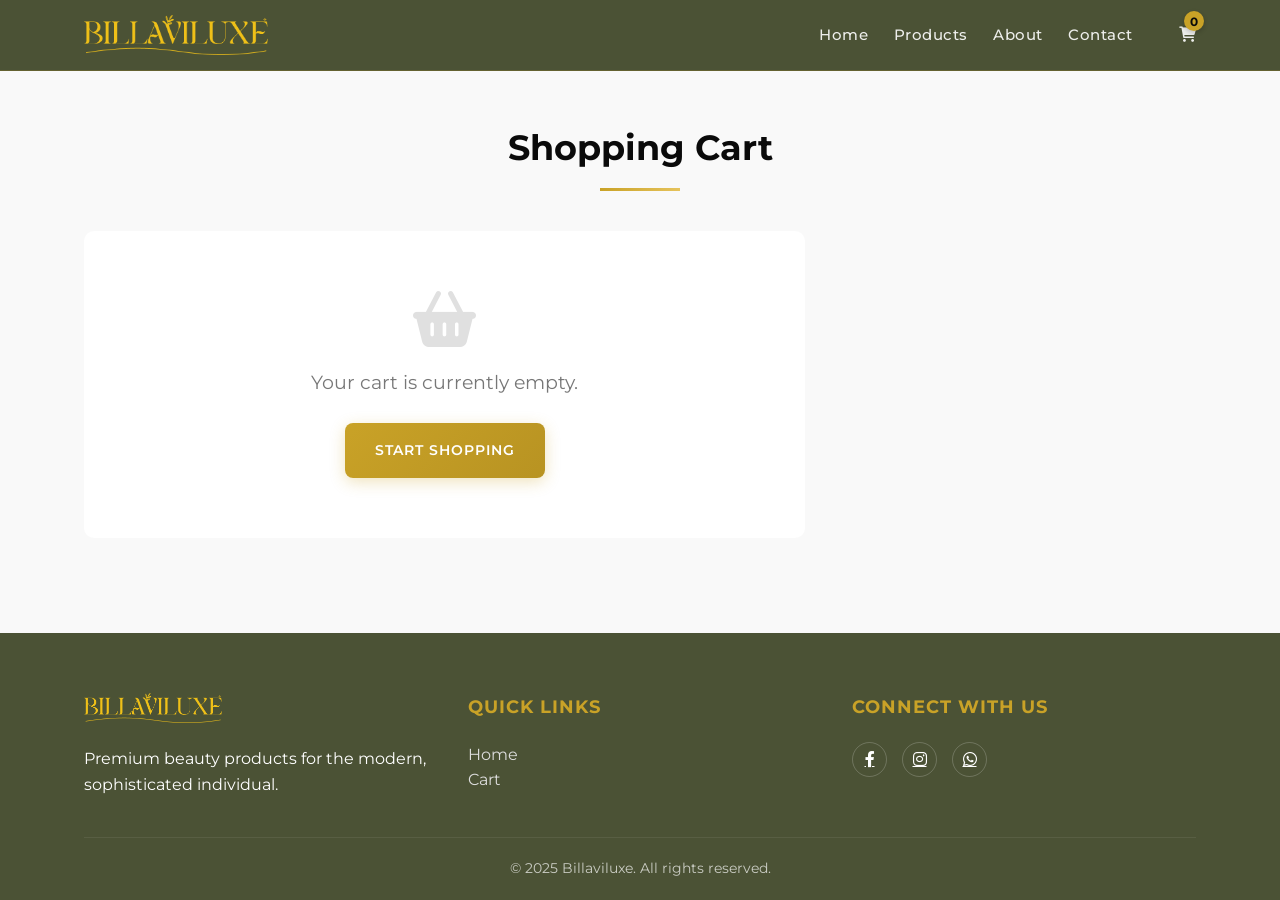
<file: cart.html>
<!DOCTYPE html>
<html lang="en">
<head>
    <meta charset="UTF-8">
    <meta name="viewport" content="width=device-width, initial-scale=1.0">
    <title>Your Cart - billaviluxe</title>
    <link rel="stylesheet" href="https://cdnjs.cloudflare.com/ajax/libs/font-awesome/6.0.0-beta3/css/all.min.css">
    <link href="https://fonts.googleapis.com/css2?family=Montserrat:wght@300;400;500;600;700&display=swap" rel="stylesheet">
    <link rel="icon" type="image/png" href="images/bvllogo/Asset1.png">
    <style>
        :root {
            --black: #0a0a0a;
            --gold: #c9a227;
            --light-gold: #e6c35c;
            --white: #f8f8f8;
            --light-gray: #f5f5f5;
            --medium-gray: #e0e0e0;
            --dark-gray: #777777;
            --danger: #d32f2f;
            --transition: all 0.4s cubic-bezier(0.16, 1, 0.3, 1);
        }

        * {
            margin: 0;
            padding: 0;
            box-sizing: border-box;
        }

        body {
            font-family: 'Montserrat', sans-serif;
            color: #333;
            line-height: 1.6;
            background-color: #f9f9f9;
            padding-top: 80px;
            display: flex;
            flex-direction: column;
            min-height: 100vh;
        }

        .container {
            width: 90%;
            max-width: 1400px;
            margin: 0 auto;
            padding: 0 20px;
        }

        /* ===== Header Styles ===== */
        .main-header {
            background: #4B5235;
            backdrop-filter: blur(8px);
            position: fixed;
            width: 100%;
            top: 0;
            z-index: 1000;
            padding: 15px 0;
            border-bottom: 1px solid rgba(201, 162, 39, 0.2);
            transition: var(--transition);
        }

        .main-header.scrolled {
            padding: 10px 0;
            background-color: #3d422b;
            box-shadow: 0 5px 20px rgba(0,0,0,0.1);
        }

        .header-content {
            display: flex;
            justify-content: space-between;
            align-items: center;
        }

        .logo {
            display: flex;
            align-items: center;
            height: 40px;
        }
        
        .logo img { 
            width: auto;
            height: 40px; /* Adjusted to maintain aspect ratio */
            object-fit: contain;
        }

        .main-nav ul {
            display: flex;
            gap: 2vw;
            list-style: none;
            align-items: center;
        }

        .main-nav a {
            color: rgba(255, 255, 255, 0.9);
            text-decoration: none;
            font-weight: 500;
            font-size: 0.95rem;
            letter-spacing: 0.5px;
            position: relative;
            padding: 8px 0;
            transition: var(--transition);
        }

        .main-nav a::after {
            content: '';
            position: absolute;
            bottom: 0;
            left: 0;
            width: 0;
            height: 2px;
            background: linear-gradient(90deg, var(--gold), var(--light-gold));
            transition: width 0.4s ease;
        }

        .main-nav a:hover {
            color: white;
        }

        .main-nav a:hover::after {
            width: 100%;
        }

        .cart-link {
            display: flex;
            align-items: center;
            gap: 6px;
            margin-left: 20px;
            position: relative;
        }

        .cart-count {
            background: var(--gold);
            color: var(--black);
            width: 20px;
            height: 20px;
            border-radius: 50%;
            display: flex;
            align-items: center;
            justify-content: center;
            font-size: 0.75rem;
            font-weight: 700;
            position: absolute;
            top: -8px;
            right: -8px;
            box-shadow: 0 2px 5px rgba(0, 0, 0, 0.2);
        }

        .mobile-menu-btn {
            display: none;
            background: none;
            border: none;
            color: var(--gold);
            font-size: 1.5rem;
            cursor: pointer;
        }

        /* ===== Free Shipping Bar ===== */
        .shipping-progress {
            margin-bottom: 30px;
            background: white;
            padding: 15px;
            border-radius: 8px;
            box-shadow: 0 2px 10px rgba(0,0,0,0.05);
        }
        .shipping-text {
            text-align: center;
            font-size: 0.9rem;
            margin-bottom: 10px;
            font-weight: 500;
        }
        .progress-bar-bg {
            width: 100%;
            height: 8px;
            background: var(--light-gray);
            border-radius: 4px;
            overflow: hidden;
        }
        .progress-bar-fill {
            height: 100%;
            background: linear-gradient(90deg, var(--gold), var(--light-gold));
            width: 0%;
            transition: width 0.5s ease;
        }

        /* ===== Cart Section Styles ===== */
        .cart-section {
            padding: 40px 0;
            flex: 1;
        }

        .section-title {
            text-align: center;
            margin-bottom: 40px;
            font-size: 2.2rem;
            color: var(--black);
            position: relative;
            padding-bottom: 15px;
        }

        .section-title::after {
            content: '';
            position: absolute;
            bottom: 0;
            left: 50%;
            transform: translateX(-50%);
            width: 80px;
            height: 3px;
            background: linear-gradient(90deg, var(--gold), var(--light-gold));
        }

        .cart-layout {
            display: grid;
            grid-template-columns: 2fr 1fr; /* 2/3 for items, 1/3 for summary */
            gap: 30px;
            align-items: start;
        }

        .cart-container {
            background: white;
            border-radius: 10px;
            box-shadow: 0 5px 20px rgba(0, 0, 0, 0.08);
            padding: 0;
            overflow: hidden;
        }

        .empty-cart {
            text-align: center;
            padding: 60px 20px;
            display: none;
            grid-column: 1 / -1; /* Span full width if empty */
            background: white;
            border-radius: 10px;
        }

        .empty-cart i {
            font-size: 3.5rem;
            color: var(--medium-gray);
            margin-bottom: 20px;
        }

        .empty-cart p {
            font-size: 1.2rem;
            color: var(--dark-gray);
            margin-bottom: 25px;
        }

        /* Table Styles */
        table {
            width: 100%;
            border-collapse: collapse;
        }

        th, td {
            padding: 20px;
            text-align: left;
            border-bottom: 1px solid var(--light-gray);
        }

        th {
            background-color: #fcfcfc;
            font-weight: 600;
            color: var(--black);
            text-transform: uppercase;
            font-size: 0.85rem;
            letter-spacing: 0.5px;
        }

        .product-col { display: flex; align-items: center; gap: 15px; }
        .product-image {
            width: 70px;
            height: 70px;
            object-fit: cover;
            border-radius: 6px;
            border: 1px solid var(--light-gray);
        }

        .product-name { font-weight: 600; margin-bottom: 4px; color: var(--black); }
        .product-sku { font-size: 0.75rem; color: var(--dark-gray); }

        .quantity-control {
            display: flex;
            align-items: center;
            background: var(--light-gray);
            border-radius: 20px;
            padding: 2px;
            width: fit-content;
        }

        .quantity-btn {
            background: transparent;
            border: none;
            width: 28px;
            height: 28px;
            cursor: pointer;
            font-size: 0.9rem;
            display: flex;
            align-items: center;
            justify-content: center;
            color: var(--dark-gray);
            transition: var(--transition);
        }

        .quantity-btn:hover { color: var(--black); background: rgba(0,0,0,0.05); border-radius: 50%; }

        .quantity {
            font-weight: 600;
            min-width: 25px;
            text-align: center;
            font-size: 0.9rem;
        }

        .remove-btn {
            background: none;
            border: none;
            color: #999;
            cursor: pointer;
            font-size: 1rem;
            transition: var(--transition);
            padding: 5px;
        }

        .remove-btn:hover { color: var(--danger); transform: scale(1.1); }

        /* Cart Summary Styles */
        .cart-summary {
            background: white;
            border-radius: 10px;
            padding: 30px;
            box-shadow: 0 5px 20px rgba(0, 0, 0, 0.08);
            position: sticky;
            top: 100px;
        }

        .cart-summary h3 {
            margin-bottom: 25px;
            font-size: 1.2rem;
            color: var(--black);
            border-bottom: 1px solid var(--light-gray);
            padding-bottom: 15px;
        }

        .summary-row {
            display: flex;
            justify-content: space-between;
            margin-bottom: 15px;
            font-size: 0.95rem;
            color: var(--dark-gray);
        }

        .summary-row.total {
            font-weight: 700;
            font-size: 1.2rem;
            border-top: 1px solid var(--medium-gray);
            padding-top: 20px;
            margin-top: 20px;
            color: var(--black);
        }

        .promo-code {
            display: flex;
            margin: 20px 0;
            gap: 10px;
        }
        
        .promo-input {
            flex: 1;
            padding: 10px;
            border: 1px solid var(--medium-gray);
            border-radius: 5px;
            font-family: inherit;
        }

        .btn {
            display: block;
            background: linear-gradient(135deg, var(--gold), #b89322);
            color: white;
            padding: 16px;
            border: none;
            border-radius: 8px;
            cursor: pointer;
            font-weight: 600;
            text-transform: uppercase;
            letter-spacing: 1px;
            transition: var(--transition);
            text-decoration: none;
            box-shadow: 0 4px 15px rgba(201, 162, 39, 0.3);
            width: 100%;
            text-align: center;
            font-size: 0.9rem;
        }

        .btn:hover:not(:disabled) {
            transform: translateY(-2px);
            box-shadow: 0 8px 25px rgba(201, 162, 39, 0.4);
            background: linear-gradient(135deg, #d4b03e, #c9a227);
        }

        .btn:disabled {
            background: var(--medium-gray);
            box-shadow: none;
            cursor: not-allowed;
            color: #999;
        }

        .continue-shopping {
            display: block;
            margin-top: 15px;
            text-align: center;
            color: var(--dark-gray);
            text-decoration: underline;
            font-size: 0.9rem;
        }
        
        .continue-shopping:hover { color: var(--gold); }

        /* Toast Notification */
        .toast {
            position: fixed;
            bottom: 30px;
            left: 50%;
            transform: translateX(-50%);
            background-color: #222;
            color: white;
            padding: 12px 24px;
            border-radius: 50px;
            box-shadow: 0 4px 12px rgba(0, 0, 0, 0.2);
            z-index: 2000;
            display: flex;
            align-items: center;
            gap: 12px;
            opacity: 0;
            visibility: hidden;
            transition: all 0.3s ease;
        }

        .toast.show { opacity: 1; visibility: visible; bottom: 40px; }
        .toast i { color: var(--gold); }

        /* Footer Styles */
        .main-footer {
            background-color: #4B5235;
            color: white;
            padding: 60px 0 20px;
            margin-top: auto;
        }
        .footer-content {
            display: grid;
            grid-template-columns: repeat(auto-fit, minmax(250px, 1fr));
            gap: 40px;
            margin-bottom: 40px;
        }
        .footer-section h3 {
            color: var(--gold);
            margin-bottom: 20px;
            font-size: 1.1rem;
            text-transform: uppercase;
            letter-spacing: 1px;
        }
        .social-icons { display: flex; gap: 15px; }
        .social-icons a {
            color: white;
            width: 35px;
            height: 35px;
            display: flex;
            align-items: center;
            justify-content: center;
            border: 1px solid rgba(255,255,255,0.2);
            border-radius: 50%;
            transition: var(--transition);
        }
        .social-icons a:hover {
            background: var(--gold);
            border-color: var(--gold);
            transform: translateY(-3px);
        }
        .copyright {
            text-align: center;
            padding-top: 20px;
            border-top: 1px solid rgba(255, 255, 255, 0.1);
            font-size: 0.85rem;
            opacity: 0.7;
        }

        /* ===== Responsive Styles (Mobile Optimization) ===== */
        @media (max-width: 900px) {
            .cart-layout {
                grid-template-columns: 1fr;
            }
            .cart-summary {
                position: static;
                order: 2;
            }
        }

        @media (max-width: 768px) {
            .mobile-menu-btn { display: block; z-index: 1001; }
            .main-nav {
                position: fixed;
                top: 0;
                right: -100%;
                width: 80%;
                height: 100vh;
                background: #1a1a1a;
                padding: 80px 30px;
                transition: 0.4s ease;
                z-index: 1000;
            }
            .main-nav.active { right: 0; }
            .main-nav ul { flex-direction: column; align-items: flex-start; gap: 25px; }
            .cart-link { display: none; } /* Hide desktop cart icon in menu */
            
            /* Mobile Table to Cards Transformation */
            table, thead, tbody, th, td, tr { display: block; }
            thead tr { position: absolute; top: -9999px; left: -9999px; }
            
            .cart-container { background: transparent; box-shadow: none; }
            
            tr {
                background: white;
                margin-bottom: 15px;
                border-radius: 10px;
                box-shadow: 0 2px 8px rgba(0,0,0,0.05);
                position: relative;
                padding: 20px;
                display: flex;
                flex-wrap: wrap;
                align-items: center;
            }

            td { 
                border: none;
                padding: 5px 0;
            }

            /* Image Row */
            td:nth-of-type(1) { width: 30%; }
            .product-image { width: 100%; height: auto; aspect-ratio: 1; }

            /* Product Name & SKU */
            td:nth-of-type(2) { 
                width: 70%; 
                padding-left: 15px; 
            }

            /* Price */
            td:nth-of-type(3) {
                width: 100%;
                order: 4;
                color: var(--gold);
                font-size: 1.1rem;
                margin-top: 10px;
                display: flex;
                justify-content: flex-end;
            }
            td:nth-of-type(3)::before { content: 'Price: '; color: var(--dark-gray); margin-right: auto; font-size: 0.9rem; font-weight: 400;}

            /* Quantity */
            td:nth-of-type(4) {
                width: auto;
                order: 3;
                margin-top: 15px;
            }

            /* Total (Hide individual total on mobile to save space) */
            td:nth-of-type(5) { display: none; }

            /* Remove Button */
            td:nth-of-type(6) {
                position: absolute;
                top: 15px;
                right: 15px;
            }
        }
    </style>
</head>
<body>
    <header class="main-header" id="mainHeader">
        <div class="container">
            <div class="header-content">
               <div class="logo">
                   <img src="images/bvllogo/Asset1.png" alt="billaviluxe logo" />
                </div> 
                <button class="mobile-menu-btn" id="menuBtn">
                    <i class="fas fa-bars"></i>
                </button>
                
                <nav class="main-nav" id="mainNav">
                    <ul>
                        <li><a href="index.html">Home</a></li>
                        <li><a href="index.html#products">Products</a></li>
                        <li><a href="index.html#about">About</a></li>
                        <li><a href="index.html#contact">Contact</a></li>
                        <li>
                            <a href="cart.html" class="cart-link">
                                <i class="fas fa-shopping-cart"></i>
                                <span class="cart-count">0</span>
                            </a>
                        </li>
                    </ul>
                </nav>
            </div>
        </div>
    </header>

    <div class="toast" id="toast">
        <i class="fas fa-check-circle"></i>
        <span id="toast-message">Notification</span>
    </div>

    <section class="cart-section">
        <div class="container">
            <h2 class="section-title">Shopping Cart</h2>
            
            <div class="shipping-progress" id="shippingProgressBox">
                <div class="shipping-text" id="shippingText">Add more to get free shipping!</div>
                <div class="progress-bar-bg">
                    <div class="progress-bar-fill" id="shippingBar"></div>
                </div>
            </div>

            <div class="cart-layout">
                <div class="cart-items-wrapper">
                    <div class="empty-cart" id="emptyCart">
                        <i class="fas fa-shopping-basket"></i>
                        <p>Your cart is currently empty.</p>
                        <a href="index.html#products" class="btn" style="width: 200px; margin: 0 auto;">Start Shopping</a>
                    </div>
                    
                    <div class="cart-container" id="cartItems">
                        <table>
                            <thead>
                                <tr>
                                    <th>Product</th>
                                    <th>Details</th>
                                    <th>Price</th>
                                    <th>Quantity</th>
                                    <th>Total</th>
                                    <th></th>
                                </tr>
                            </thead>
                            <tbody id="cart-table-body">
                                </tbody>
                        </table>
                    </div>
                </div>

                <div class="cart-summary" id="cartSummary">
                    <h3>Order Summary</h3>
                    
                    <div class="summary-details">
                        <div class="summary-row">
                            <span>Subtotal</span>
                            <span id="subtotal">0.00 DH</span>
                        </div>
                        <div class="summary-row">
                            <span>Shipping</span>
                            <span id="shipping">Calculating...</span>
                        </div>
                        
                        <div class="promo-code">
                            <input type="text" placeholder="Promo Code" class="promo-input">
                            <button class="btn" style="width: auto; padding: 0 15px; font-size: 0.8rem;">Apply</button>
                        </div>

                        <div class="summary-row total">
                            <span>Total</span>
                            <span id="total">0.00 DH</span>
                        </div>
                    </div>
                    <a href="checkout.html" class="btn" id="checkout-btn" disabled>Proceed to Checkout</a>
                    <a href="index.html#products" class="continue-shopping">Continue Shopping</a>
                </div>
            </div>
        </div>
    </section>

    <footer class="main-footer">
        <div class="container">
            <div class="footer-content">
                <div class="footer-section">
                    <img src="images/bvllogo/Asset1.png" alt="billaviluxe logo" style="height: 30px; margin-bottom: 15px;" />
                    <p>Premium beauty products for the modern, sophisticated individual.</p>
                </div>
                <div class="footer-section">
                   <h3>Quick Links</h3>
                    <ul style="list-style: none; margin-top: 10px;">
                        <li><a href="index.html" style="color: #ddd; text-decoration: none;">Home</a></li>
                        <li><a href="cart.html" style="color: #ddd; text-decoration: none;">Cart</a></li>
                    </ul>
                </div>
                <div class="footer-section">
                    <h3>Connect With Us</h3>
                    <div class="social-icons" style="margin-top: 15px;">
                        <a href="https://www.facebook.com/BILLAVILUXE" target="_blank"><i class="fab fa-facebook-f"></i></a>
                        <a href="https://www.instagram.com/BILLAVILUXE/" target="_blank"><i class="fab fa-instagram"></i></a> 
                        <a href="https://wa.me/212630339238" target="_blank"><i class="fab fa-whatsapp"></i></a>
                    </div>
                </div>
            </div>
            <div class="copyright">
                <p>&copy; 2025 Billaviluxe. All rights reserved.</p>
            </div>
        </div>
    </footer>

    <script>
        // Configuration
        const FREE_SHIPPING_THRESHOLD = 500; // Free shipping over 500 DH
        const SHIPPING_COST = 40; // Standard shipping cost
        
        // State
        let cart = JSON.parse(localStorage.getItem('cart')) || [];
        
        // DOM Elements
        const cartTableBody = document.getElementById('cart-table-body');
        const cartCountElements = document.querySelectorAll('.cart-count');
        const subtotalElement = document.getElementById('subtotal');
        const totalElement = document.getElementById('total');
        const shippingElement = document.getElementById('shipping');
        const checkoutBtn = document.getElementById('checkout-btn');
        const emptyCartDiv = document.getElementById('emptyCart');
        const cartItemsDiv = document.getElementById('cartItems');
        const cartSummaryDiv = document.getElementById('cartSummary');
        const shippingProgressBox = document.getElementById('shippingProgressBox');
        
        // Header & Mobile Menu Logic
        const menuBtn = document.getElementById('menuBtn');
        const mainNav = document.getElementById('mainNav');
        const header = document.getElementById('mainHeader');

        menuBtn.addEventListener('click', () => {
            mainNav.classList.toggle('active');
            menuBtn.innerHTML = mainNav.classList.contains('active') 
                ? '<i class="fas fa-times"></i>' 
                : '<i class="fas fa-bars"></i>';
        });

        window.addEventListener('scroll', () => {
            header.classList.toggle('scrolled', window.scrollY > 20);
        });

        // Initialize
        function initCart() {
            renderCart();
            updateCartCalculations();
        }

        function renderCart() {
            cartTableBody.innerHTML = '';
            
            if (cart.length === 0) {
                emptyCartDiv.style.display = 'block';
                cartItemsDiv.style.display = 'none';
                cartSummaryDiv.style.display = 'none';
                shippingProgressBox.style.display = 'none';
                return;
            }

            emptyCartDiv.style.display = 'none';
            cartItemsDiv.style.display = 'block';
            cartSummaryDiv.style.display = 'block'; // Make sure layout resets for mobile
            if(window.innerWidth > 900) cartSummaryDiv.style.display = 'block';
            else cartSummaryDiv.style.display = 'block'; // Or flex, managed by CSS
            shippingProgressBox.style.display = 'block';

            cart.forEach((item, index) => {
                const row = document.createElement('tr');
                row.innerHTML = `
                    <td>
                        <img src="${item.image || 'https://via.placeholder.com/80'}" alt="${item.name}" class="product-image">
                    </td>
                    <td>
                        <div class="product-name">${item.name}</div>
                        <div class="product-sku">REF: ${item.id || 'N/A'}</div>
                    </td>
                    <td class="price">${parseFloat(item.price).toFixed(2)} DH</td>
                    <td>
                        <div class="quantity-control">
                            <button class="quantity-btn minus" onclick="updateQuantity(${index}, -1)">-</button>
                            <span class="quantity">${item.quantity}</span>
                            <button class="quantity-btn plus" onclick="updateQuantity(${index}, 1)">+</button>
                        </div>
                    </td>
                    <td class="price" style="font-weight:700">${(item.price * item.quantity).toFixed(2)} DH</td>
                    <td>
                        <button class="remove-btn" onclick="removeItem(${index})">
                            <i class="fas fa-trash-alt"></i>
                        </button>
                    </td>
                `;
                cartTableBody.appendChild(row);
            });
        }

        function updateQuantity(index, change) {
            if (cart[index].quantity + change > 0) {
                cart[index].quantity += change;
                updateCartStorage();
                showToast('Cart updated');
            }
        }

        function removeItem(index) {
            cart.splice(index, 1);
            updateCartStorage();
            showToast('Item removed');
        }

        function updateCartStorage() {
            localStorage.setItem('cart', JSON.stringify(cart));
            renderCart();
            updateCartCalculations();
        }

        function updateCartCalculations() {
            const totalItems = cart.reduce((sum, item) => sum + item.quantity, 0);
            const subtotal = cart.reduce((sum, item) => sum + (item.price * item.quantity), 0);
            
            // Shipping Logic
            let shipping = SHIPPING_COST;
            if (subtotal >= FREE_SHIPPING_THRESHOLD || subtotal === 0) {
                shipping = 0;
            }

            // Update UI Numbers
            cartCountElements.forEach(el => el.textContent = totalItems);
            subtotalElement.textContent = `${subtotal.toFixed(2)} DH`;
            
            if (shipping === 0 && subtotal > 0) {
                shippingElement.textContent = "Free";
                shippingElement.style.color = "var(--gold)";
                shippingElement.style.fontWeight = "bold";
            } else {
                shippingElement.textContent = `${shipping.toFixed(2)} DH`;
                shippingElement.style.color = "inherit";
            }

            totalElement.textContent = `${(subtotal + shipping).toFixed(2)} DH`;
            checkoutBtn.disabled = subtotal === 0;

            // Update Free Shipping Progress Bar
            updateShippingBar(subtotal);
        }

        function updateShippingBar(subtotal) {
            const bar = document.getElementById('shippingBar');
            const text = document.getElementById('shippingText');
            
            if (subtotal >= FREE_SHIPPING_THRESHOLD) {
                bar.style.width = '100%';
                text.innerHTML = '<i class="fas fa-truck"></i> You have qualified for <b>Free Shipping!</b>';
            } else {
                const percent = (subtotal / FREE_SHIPPING_THRESHOLD) * 100;
                const remaining = (FREE_SHIPPING_THRESHOLD - subtotal).toFixed(0);
                bar.style.width = `${percent}%`;
                text.innerHTML = `Add <b>${remaining} DH</b> more to enjoy Free Shipping!`;
            }
        }

        function showToast(message) {
            const toast = document.getElementById('toast');
            document.getElementById('toast-message').textContent = message;
            toast.classList.add('show');
            setTimeout(() => toast.classList.remove('show'), 3000);
        }

        // Initialize on load
        document.addEventListener('DOMContentLoaded', initCart);
    </script>
</body>
</html>
</file>
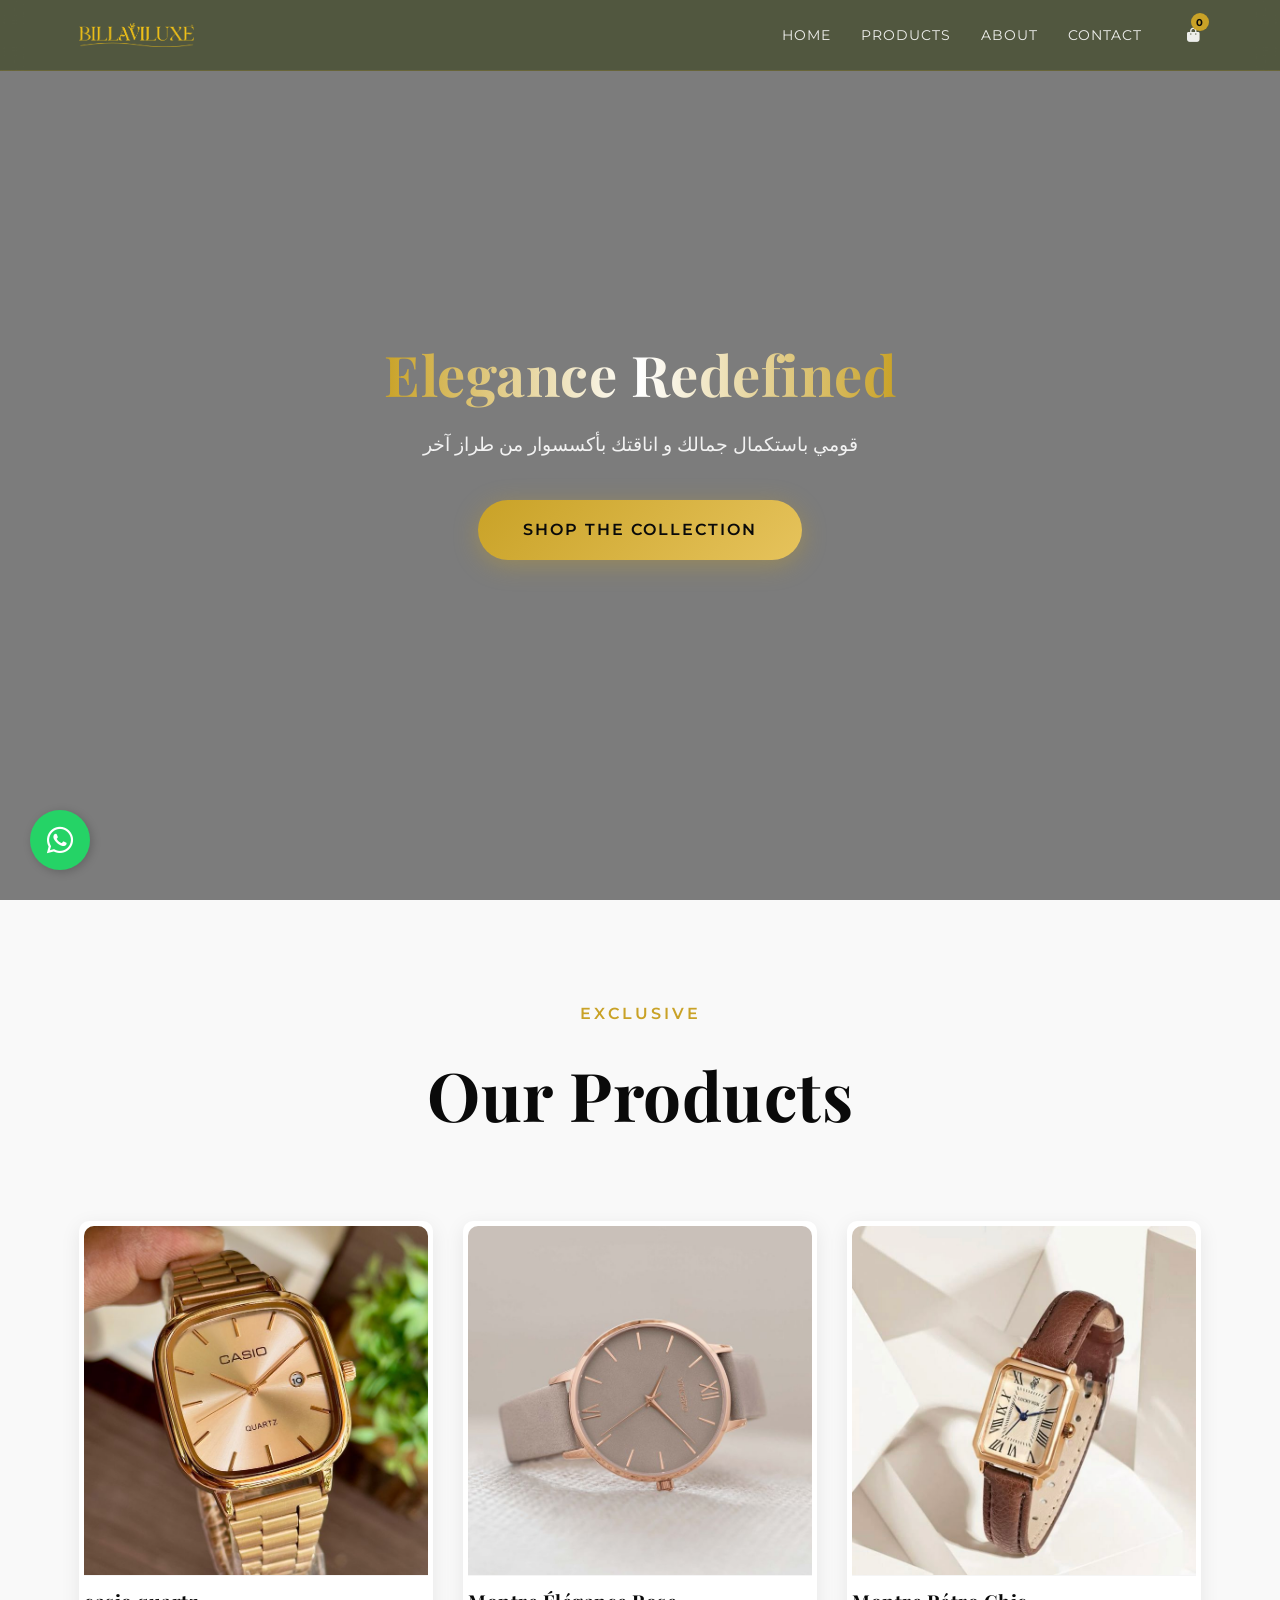
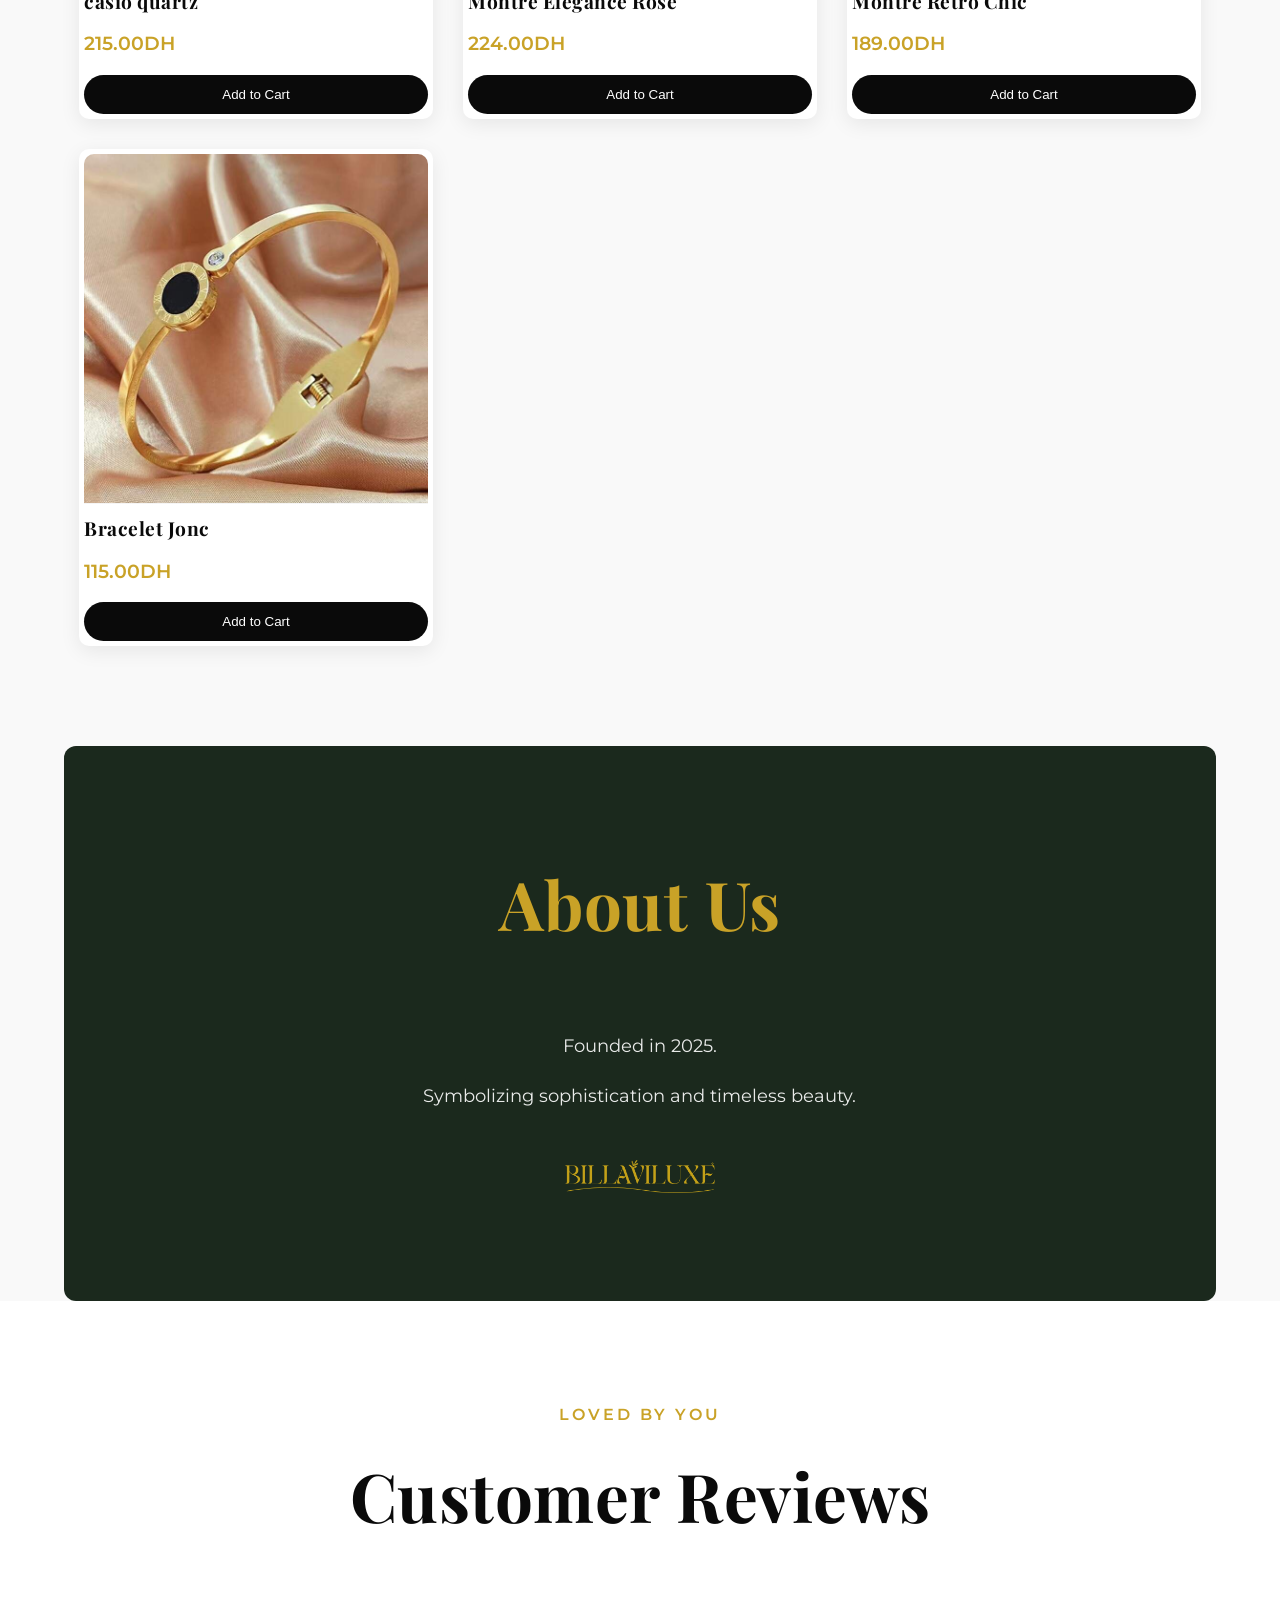
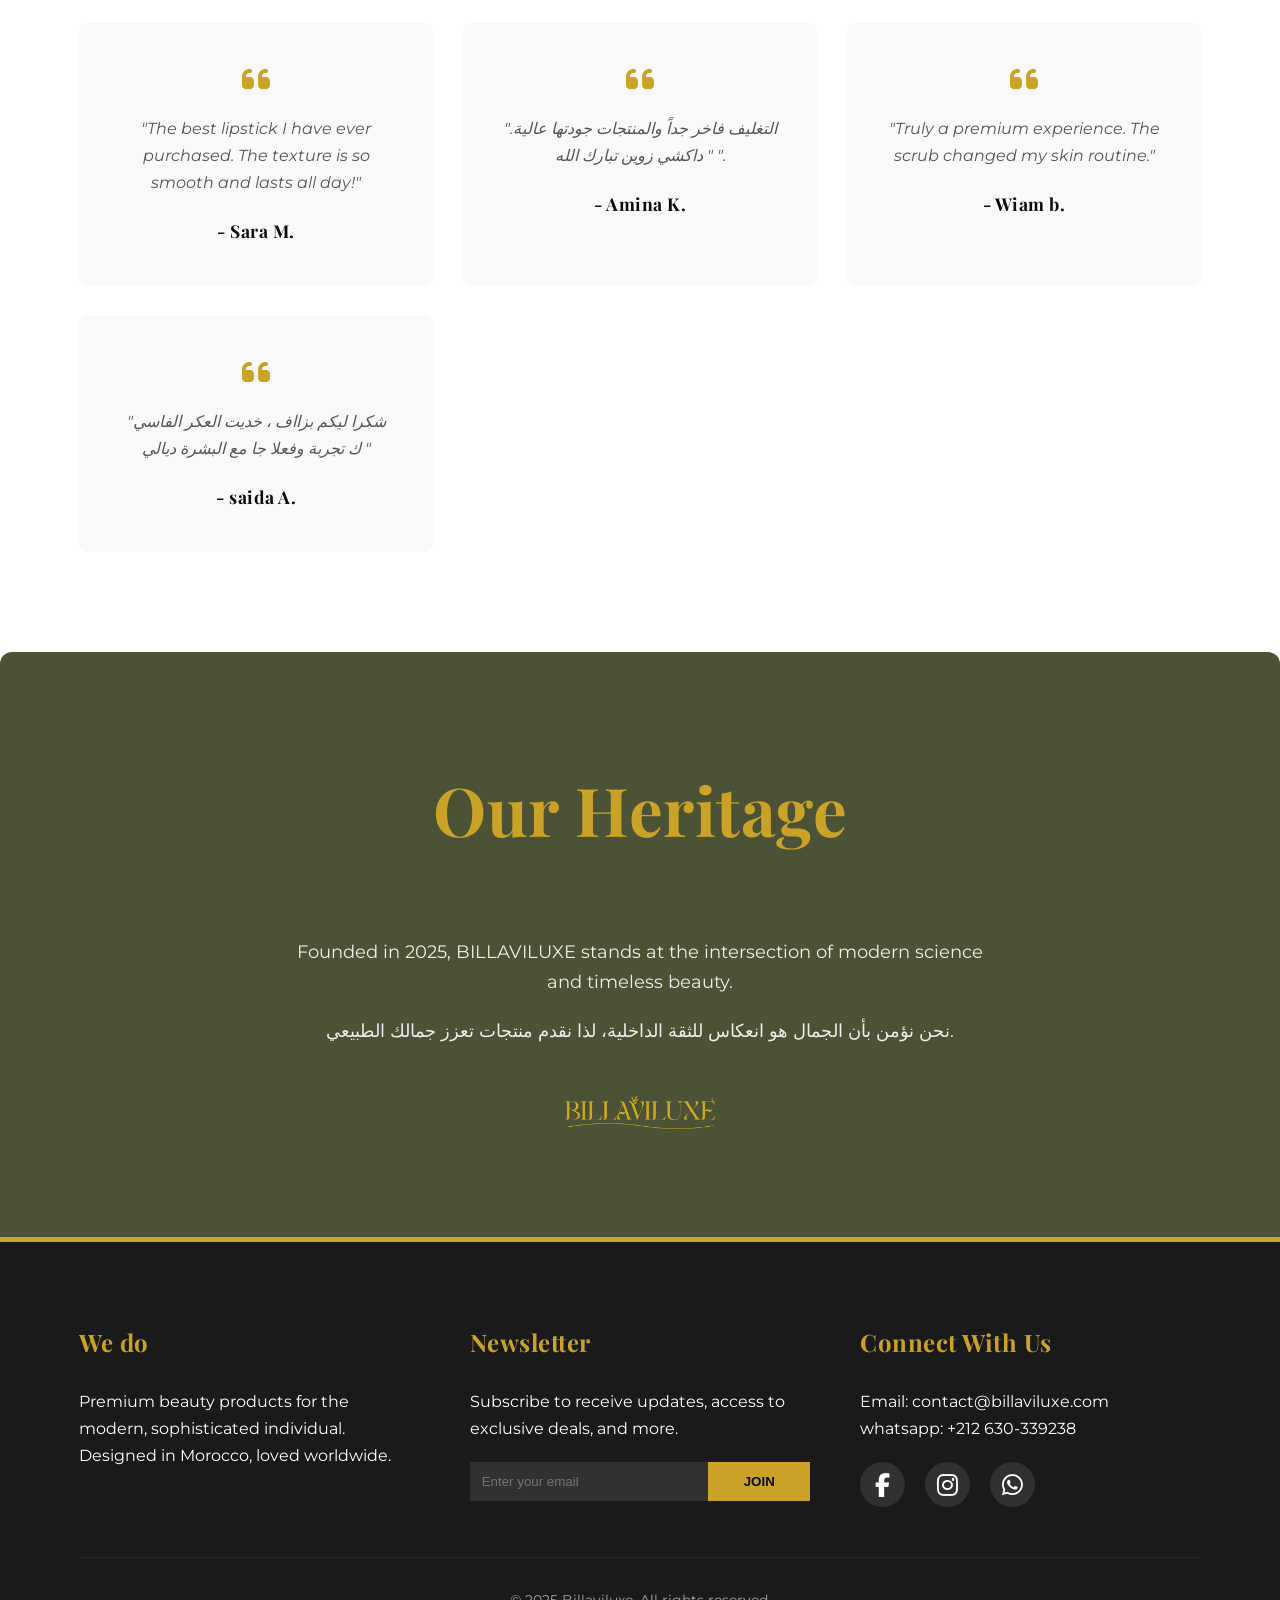
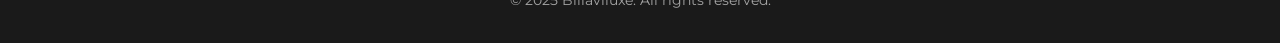
<file: clthpdc.html>
<!DOCTYPE html>
<html lang="en">
<head>
    <meta charset="UTF-8">
    <meta name="viewport" content="width=device-width, initial-scale=1.0">
    <title>BILLAVILUXE - Premium Beauty Products</title>
    <link rel="stylesheet" href="https://cdnjs.cloudflare.com/ajax/libs/font-awesome/6.4.0/css/all.min.css">
    <link href="https://fonts.googleapis.com/css2?family=Montserrat:wght@300;400;500;600&family=Playfair+Display:ital,wght@0,400;0,600;0,700;1,400&display=swap" rel="stylesheet">
    <link rel="icon" type="image/png" href="images/bvllogo/Asset1.png">
    <meta name="theme-color" content="#000000">
<meta name="apple-mobile-web-app-capable" content="yes">
<meta name="apple-mobile-web-app-status-bar-style" content="black-translucent">
<link rel="manifest" href="/manifest.json">
<link rel="icon" href="images/bvllogo/Asset1.png" type="image/png">
<link rel="apple-touch-icon" href="images/bvllogo/Asset1.png">
    
    <style>
        :root {
            --black: #0a0a0a;
            --gold: #c9a227;
            --light-gold: #e6c35c;
            --white: #ffffff;
            --off-white: #f9f9f9;
            --dark-green: #4B5235;
            --light-gray: #f5f5f5;
            --transition: all 0.4s cubic-bezier(0.16, 1, 0.3, 1);
            --shadow: 0 10px 30px rgba(0,0,0,0.08);
        }

        * {
            margin: 0;
            padding: 0;
            box-sizing: border-box;
        }

        html {
            scroll-behavior: smooth;
        }

        body {
            font-family: 'Montserrat', sans-serif;
            color: #333;
            line-height: 1.7;
            background-color: var(--off-white);
            overflow-x: hidden;
        }

        h1, h2, h3, h4 {
            font-family: 'Playfair Display', serif;
            letter-spacing: 0.5px;
        }

        .container {
            width: 90%;
            max-width: 1200px;
            margin: 0 auto;
            padding: 0 15px;
        }

        /* ===== Header ===== */
        .main-header {
            background: rgba(75, 82, 53, 0.85);
            backdrop-filter: blur(10px);
            position: fixed;
            width: 100%;
            top: 0;
            z-index: 1000;
            padding: 15px 0;
            border-bottom: 1px solid rgba(201, 162, 39, 0.2);
            transition: var(--transition);
        }

        .main-header.scrolled {
            padding: 10px 0;
            background-color: var(--dark-green);
            box-shadow: 0 5px 20px rgba(0,0,0,0.1);
        }

        .header-content {
            display: flex;
            justify-content: space-between;
            align-items: center;
        }

        .logo {
            display: flex;
            align-items: center;
            height: 40px;
        }

        .logo img { 
            height: 25px;
            width: auto;
            object-fit: contain;
        }

        /* Navigation */
        .main-nav ul {
            display: flex;
            gap: 30px;
            list-style: none;
            align-items: center;
        }

        .main-nav a {
            color: rgba(255, 255, 255, 0.9);
            text-decoration: none;
            font-size: 0.9rem;
            text-transform: uppercase;
            letter-spacing: 1px;
            position: relative;
            padding: 5px 0;
            transition: var(--transition);
        }

        .main-nav a::after {
            content: '';
            position: absolute;
            bottom: 0;
            left: 0;
            width: 0;
            height: 1px;
            background: var(--gold);
            transition: width 0.3s ease;
        }

        .main-nav a:hover {
            color: var(--gold);
        }

        .main-nav a:hover::after {
            width: 100%;
        }

        /* Desktop Cart Icon */
        .cart-link {
            position: relative;
            color: white;
            font-size: 1.2rem;
            margin-left: 15px;
        }

        .cart-count {
            background: var(--gold);
            color: var(--black);
            width: 18px;
            height: 18px;
            border-radius: 50%;
            display: flex;
            align-items: center;
            justify-content: center;
            font-size: 0.65rem;
            font-weight: 700;
            position: absolute;
            top: -8px;
            right: -8px;
        }

        /* Mobile Menu Button */
        .mobile-menu-btn {
            display: none;
            background: none;
            border: none;
            color: var(--gold);
            font-size: 1.5rem;
            cursor: pointer;
            z-index: 1001;
        }

        /* ===== Hero Section ===== */
        .hero {
            position: relative;
            height: 100vh;
            display: flex;
            align-items: center;
            justify-content: center;
            text-align: center;
            color: white;
            overflow: hidden;
        }

        .video-container {
            position: absolute;
            top: 0;
            left: 0;
            width: 100%;
            height: 100%;
            z-index: -1;
        }

        #bg-video {
            width: 100%;
            height: 100%;
            object-fit: cover;
        }

        .overlay {
            position: absolute;
            top: 0;
            left: 0;
            width: 100%;
            height: 100%;
            background: rgba(0, 0, 0, 0.5); 
            z-index: 0;
        }

        .hero-content {
            position: relative;
            z-index: 2;
            max-width: 800px;
            padding: 20px;
            animation: fadeInUp 1.2s ease-out;
        }

        .hero h2 {
            font-size: 3.5rem;
            margin-bottom: 20px;
            background: linear-gradient(to right, var(--gold), #fff, var(--gold));
            -webkit-background-clip: text;
            -webkit-text-fill-color: transparent;
            line-height: 1.2;
        }

        .hero p {
            font-size: 1.2rem;
            margin-bottom: 40px;
            color: rgba(255,255,255,0.9);
            font-weight: 300;
        }

        .btn {
            display: inline-block;
            background: linear-gradient(135deg, var(--gold), var(--light-gold));
            color: var(--black);
            padding: 16px 45px;
            border: none;
            border-radius: 50px;
            cursor: pointer;
            font-weight: 600;
            text-transform: uppercase;
            letter-spacing: 2px;
            transition: var(--transition);
            text-decoration: none;
            box-shadow: 0 5px 25px rgba(201, 162, 39, 0.4);
        }

        .btn:hover {
            transform: translateY(-5px);
            box-shadow: 0 10px 30px rgba(201, 162, 39, 0.6);
        }

        /* ===== Sections General ===== */
        .section-padding {
            padding: 100px 0;
        }

        .section-title {
            text-align: center;
            margin-bottom: 70px;
            font-size: 2.8rem;
            color: var(--black);
            position: relative;
        }

        .section-title span {
            display: block;
            font-family: 'Montserrat', sans-serif;
            font-size: 1rem;
            color: var(--gold);
            text-transform: uppercase;
            letter-spacing: 3px;
            margin-bottom: 10px;
            font-weight: 600;
        }

        /* ===== Products ===== */
        .product-grid {
    display: grid;
    grid-template-columns: repeat(auto-fill, minmax(280px, 1fr));
    gap: 30px;
}

.product-card {
    background-color: white;
    border-radius: 10px;
    overflow: hidden;
    padding: 5px;
    box-shadow: 0 5px 20px rgba(0, 0, 0, 0.08);
    transition: var(--transition);
    position: relative;
}

.product-card:hover {
    transform: translateY(-10px);
    box-shadow: 0 15px 30px rgba(0, 0, 0, 0.12);
}

.product-card img {
    width: 100%;
    height: 350px;
    border-radius: 10px 10px 0 0;
    object-fit: cover;
    border-bottom: 1px solid var(--light-gray);
}

.product-card .product-info {
    padding: 20px;
}

.product-card h3 {
    font-size: 1.2rem;
    margin-bottom: 10px;
    justify-self: center;
    color: var(--black);
}

.price {
    font-size: 1.2rem;
    color: var(--gold);
    font-weight: 600;
    margin-bottom: 15px;
    display: block;
}

.add-to-cart {
    background-color: var(--black);
    color: white;
    border: none;
    padding: 12px 25px;
    border-radius: 30px;
    cursor: pointer;
    font-weight: 500;
    transition: var(--transition);
    width: 100%;
}

.add-to-cart:hover {
    background-color: var(--gold);
    color: var(--black);
}

        /* ===== Footer ===== */
        .main-footer {
            background-color: #1a1a1a;
            color: white;
            padding: 80px 0 30px;
            border-top: 5px solid var(--gold);
        }

        .footer-content {
            display: grid;
            grid-template-columns: repeat(auto-fit, minmax(250px, 1fr));
            gap: 50px;
            margin-bottom: 50px;
        }

        .footer-section h3 {
            color: var(--gold);
            margin-bottom: 25px;
            font-size: 1.5rem;
        }

        .social-icons {
            display: flex;
            gap: 20px;
            margin-top: 20px;
        }

        .social-icons a {
            color: white;
            font-size: 1.5rem;
            transition: var(--transition);
            width: 45px;
            height: 45px;
            background: rgba(255,255,255,0.1);
            display: flex;
            align-items: center;
            justify-content: center;
            border-radius: 50%;
            text-decoration: none;
        }

        .social-icons a:hover {
            background: var(--gold);
            color: var(--black);
            transform: translateY(-5px);
        }

        .newsletter-form {
            display: flex;
            margin-top: 20px;
        }
        
        .newsletter-form input {
            padding: 12px;
            width: 70%;
            border: none;
            background: rgba(255,255,255,0.1);
            color: white;
        }

        .newsletter-form button {
            width: 30%;
            border: none;
            background: var(--gold);
            color: var(--black);
            cursor: pointer;
            font-weight: bold;
        }

        .copyright {
            text-align: center;
            padding-top: 30px;
            border-top: 1px solid rgba(255, 255, 255, 0.1);
            font-size: 0.9rem;
            opacity: 0.6;
        }

        /* ===== Floating Elements ===== */
        .whatsapp-float {
            position: fixed;
            bottom: 30px;
            left: 30px;
            background-color: #25d366;
            color: white;
            width: 60px;
            height: 60px;
            border-radius: 50%;
            display: flex;
            align-items: center;
            justify-content: center;
            font-size: 30px;
            box-shadow: 2px 2px 10px rgba(0,0,0,0.2);
            z-index: 999;
            transition: var(--transition);
            text-decoration: none;
        }
        
        .whatsapp-float:hover {
            transform: scale(1.1);
        }

        .floating-cart {
            display: none;
            position: fixed;
            bottom: 30px;
            right: 30px;
            z-index: 999;
            background: var(--gold);
            width: 60px;
            height: 60px;
            border-radius: 50%;
            justify-content: center;
            align-items: center;
            box-shadow: 0 4px 20px rgba(0, 0, 0, 0.3);
            text-decoration: none;
            color: var(--black);
        }

        .floating-cart .cart-count {
            top: 0;
            right: 0;
            background: var(--black);
            color: var(--gold);
        }

        /* Toast Styles (Matched to Code 1 but ID adapted for Code 2 script) */
        .toast {
            position: fixed;
            bottom: 30px;
            left: 50%;
            transform: translateX(-50%) translateY(100px);
            background-color: var(--black);
            color: var(--gold);
            padding: 15px 30px;
            border-radius: 5px;
            box-shadow: 0 5px 15px rgba(0,0,0,0.2);
            z-index: 1002;
            display: flex;
            align-items: center;
            gap: 15px;
            transition: all 0.5s cubic-bezier(0.68, -0.55, 0.265, 1.55);
            opacity: 0;
        }

        .toast.show {
            transform: translateX(-50%) translateY(-50px);
            opacity: 1;
        }

        /* Reveal Animation */
        .reveal {
            position: relative;
            transform: translateY(50px);
            opacity: 0;
            transition: 1s all ease;
        }
        .reveal.active {
            transform: translateY(0);
            opacity: 1;
        }

        @keyframes fadeInUp {
            from { opacity: 0; transform: translateY(30px); }
            to { opacity: 1; transform: translateY(0); }
        }

        /* ===== Responsive ===== */
        @media (max-width: 768px) {
            .mobile-menu-btn { display: block; }
            
            .main-nav {
                position: fixed;
                top: 0;
                right: -100%;
                width: 80%;
                height: 100vh;
                background: var(--black);
                padding: 80px 40px;
                transition: 0.4s ease;
            }
            
            .main-nav.active { right: 0; }
            
            .main-nav ul {
                flex-direction: column;
                align-items: flex-start;
            }

            .main-nav a { font-size: 1.2rem; }
            
            .cart-link { display: none; } 
            .floating-cart { display: flex; } 
            
            .hero h2 { font-size: 2.5rem; }
            .section-title { font-size: 2rem; }
            
            .product-image-box { height: 250px; }
        }
        
        
        /* ===== Testimonials (New) ===== */
        .testimonials {
            background-color: var(--white);
            text-align: center;
        }

        .testimonial-grid {
            display: grid;
            grid-template-columns: repeat(auto-fit, minmax(300px, 1fr));
            gap: 30px;
        }

        .testimonial-card {
            padding: 40px;
            background: var(--off-white);
            border-radius: 8px;
            position: relative;
        }

        .testimonial-card i {
            color: var(--gold);
            font-size: 2rem;
            margin-bottom: 20px;
        }

        .testimonial-card p {
            font-style: italic;
            margin-bottom: 20px;
            color: #555;
        }

        .testimonial-card h4 {
            font-size: 1.1rem;
            color: var(--black);
        }
        
        /* ===== About ===== */
        .about {
            background-color: var(--dark-green);
            color: white;
            text-align: center;
            position: relative;
            transition: var(--transition);
            overflow: hidden;
        }

        .about .section-title {
            color: var(--gold);
        }

        .about p {
            max-width: 700px;
            margin: 0 auto 20px;
            font-size: 1.1rem;
            opacity: 0.9;
        }


    </style>
</head>
<body>

    <header class="main-header" id="mainHeader">
        <div class="container">
            <div class="header-content">
                <div class="logo">
                    <img src="images/bvllogo/Asset1.png" onerror="this.style.display='none'; document.getElementById('text-logo').style.display='block'" alt="billaviluxe logo" />
                    <h1 id="text-logo" style="display:none; color:var(--gold); font-size:1.5rem;">BILLAVILUXE</h1>
                </div>

                <nav class="main-nav" id="mainNav">
                    <ul>
                        <li><a href="index.html">Home</a></li>
                        <li><a href="#products">Products</a></li>
                        <li><a href="#about">About</a></li>
                        <li><a href="#contact">Contact</a></li>
                        <li>
                            <a href="cart.html" class="cart-link">
                                <i class="fas fa-shopping-bag"></i>
                                <span class="cart-count">0</span>
                            </a>
                        </li>
                    </ul>
                </nav>

                <button class="mobile-menu-btn" id="menuBtn">
                    <i class="fas fa-bars"></i>
                </button>
            </div>
        </div>
    </header>

    <a href="cart.html" class="floating-cart">
        <i class="fas fa-shopping-bag"></i>
        <span class="cart-count">0</span>
    </a>

    <a href="https://wa.me/212630339238" class="whatsapp-float" target="_blank">
        <i class="fab fa-whatsapp"></i>
    </a>

    <section class="hero">
        <div class="video-container">
            <video id="bg-video" autoplay muted loop playsinline></video>
            <div class="overlay"></div>
        </div>
        
        <div class="hero-content">
            <h2>Elegance Redefined</h2><p> قومي باستكمال جمالك و اناقتك بأكسسوار من طراز آخر</p>
            <a href="#products" class="btn">Shop The Collection</a>
        </div>
    </section>

    <section id="products" class="products section-padding">
  <div class="container">
    <div class="section-title reveal">
      <span>Exclusive</span>
      <h2>Our Products</h2>
    </div>

    <!-- المنتجات ستُضاف من JS -->
    <div class="product-grid" id="productGrid"></div>

  </div>
</section>

    <section id="about" class="about section-padding" style="background: #1B291D; border-radius: 12px; width: 90%; margin-inline: 5%">
        <div class="container reveal">
            <div class="section-title">
                <h2>About Us</h2>
            </div>
            <p>Founded in 2025.</p>
            <p>Symbolizing sophistication and timeless beauty.</p>
            <img src="images/bvllogo/Asset1.png" style="width: 150px; opacity: 0.8; margin-top: 30px;" alt="Signature">
        </div>
    </section>
       
    <section id="testimonials" class="testimonials section-padding">
        <div class="container">
            <div class="section-title reveal">
                <span>Loved by You</span>
                <h2>Customer Reviews</h2>
            </div>
            <div class="testimonial-grid">
                <div class="testimonial-card reveal">
                    <i class="fas fa-quote-left"></i>
                    <p>"The best lipstick I have ever purchased. The texture is so smooth and lasts all day!"</p>
                    <h4>- Sara M.</h4>
                </div>
                <div class="testimonial-card reveal">
                    <i class="fas fa-quote-left"></i>
                    <p>"التغليف فاخر جداً والمنتجات جودتها عالية.    " داكشي زوين تبارك الله ".</p>
                    <h4>- Amina K.</h4>
                </div>
                <div class="testimonial-card reveal">
                    <i class="fas fa-quote-left"></i>
                    <p>"Truly a premium experience. The scrub changed my skin routine."</p>
                    <h4>- Wiam b.</h4>
                </div>
                <div class="testimonial-card reveal">
                    <i class="fas fa-quote-left"></i>
                    <p>"شكرا ليكم بزااف ، خديت العكر الفاسي ك تجربة وفعلا جا مع البشرة ديالي "</p>
                    <h4>- saida A.</h4>
                </div>
            </div>
        </div>
    </section>

    <section id="about" class="about section-padding" style=" border-radius: 12px 12px 0 0">
        <div class="container reveal">
            <div class="section-title">
                <h2>Our Heritage</h2>
            </div>
            <p>Founded in 2025, BILLAVILUXE stands at the intersection of modern science and timeless beauty.</p>
            <p>نحن نؤمن بأن الجمال هو انعكاس للثقة الداخلية، لذا نقدم منتجات تعزز جمالك الطبيعي.</p>
            <img src="images/bvllogo/Asset1.png" style="width: 150px; opacity: 0.8; margin-top: 30px;" alt="Signature">
        </div>
    </section>

    <footer class="main-footer">
        <div class="container">
            <div class="footer-content">
                <div class="footer-section">
                    <h3>We do</h3>
                    <p>Premium beauty products for the modern, sophisticated individual. Designed in Morocco, loved worldwide.</p>
                </div>
                
                <div class="footer-section">
                    <h3>Newsletter</h3>
                    <p>Subscribe to receive updates, access to exclusive deals, and more.</p>
                    <form class="newsletter-form" onsubmit="event.preventDefault(); alert('Subscribed!');">
                        <input type="email" placeholder="Enter your email" required>
                        <button type="submit">JOIN</button>
                    </form>
                </div>

                <div class="footer-section">
                    <h3>Connect With Us</h3>
                    <p>Email: contact@billaviluxe.com</p>
                    <p>whatsapp: +212 630-339238</p>
                    <div class="social-icons">
                        <a href="https://www.facebook.com/BILLAVILUXE" target="_blank"><i class="fab fa-facebook-f"></i></a>
                        <a href="https://www.instagram.com/BILLAVILUXE/" target="_blank"><i class="fab fa-instagram"></i></a>
                        <a href="https://wa.me/212630339238" target="_blank"><i class="fab fa-whatsapp"></i></a>
                    </div>
                </div>
            </div>
            <div class="copyright">
                <p>&copy; 2025 Billaviluxe. All rights reserved.</p>
            </div>
        </div>
    </footer>

    <div class="toast" id="toast">
        <i class="fas fa-check-circle" style="color: var(--gold); font-size: 1.5rem;"></i>
        <span style="color: white; font-size: 0.9rem; margin-left: 10px;">Product added to cart</span>
    </div>

    <script>
        document.addEventListener('DOMContentLoaded', () => {
            const menuBtn = document.getElementById('menuBtn');
            const mainNav = document.getElementById('mainNav');
            const header = document.getElementById('mainHeader');

            // Mobile Menu Toggle
            if (menuBtn && mainNav) {
                menuBtn.addEventListener('click', () => {
                    mainNav.classList.toggle('active');
                    menuBtn.innerHTML = mainNav.classList.contains('active') 
                        ? '<i class="fas fa-times"></i>' 
                        : '<i class="fas fa-bars"></i>';
                });
            }

            // Close mobile menu on link click
            document.querySelectorAll('.main-nav a').forEach(link => {
                link.addEventListener('click', () => {
                    if (window.innerWidth < 768 && mainNav.classList.contains('active')) {
                        mainNav.classList.remove('active');
                        menuBtn.innerHTML = '<i class="fas fa-bars"></i>';
                    }
                });
            });

            // Header Scroll Effect
            window.addEventListener('scroll', () => {
                // تفعيل الانيميشن عند السكرول (من الكود الأول)
                revealOnScroll();
                // تأثير الهيدر
                if(header) {
                    header.classList.toggle('scrolled', window.scrollY > 20);
                }
            });

            // Initialize header state
            if(header) header.classList.toggle('scrolled', window.scrollY > 20);

            // Cart functionality (Script from Code 2)
            let cartCount = 0;
            const cartElements = document.querySelectorAll('.cart-count');
            
            document.querySelectorAll('.add-to-cart').forEach(button => {
                button.addEventListener('click', function() {
                    cartCount++;
                    cartElements.forEach(element => {
                        element.textContent = cartCount;
                        element.style.transform = 'scale(1.3)';
                        setTimeout(() => element.style.transform = 'scale(1)', 300);
                    });
                    
                    // منطق التوست من الكود الثاني
                    const toast = document.getElementById('toast');
                    // السكريبت الثاني يبحث عن span داخل التوست لتغيير النص، هذا متوافق مع الـ HTML أعلاه
                    const productName = this.closest('.product-card').querySelector('h3').textContent;
                    toast.querySelector('span').textContent = `${productName} added to cart`;
                    
                    toast.classList.add('show');
                    setTimeout(() => toast.classList.remove('show'), 3000);
                });
            });

            // Form submission (Script from Code 2)
            document.getElementById('contactForm')?.addEventListener('submit', function(e) {
                e.preventDefault();
                alert('Thank you for your message! We will contact you soon.');
                this.reset();
            });

            // Video Logic (Script from Code 2)
            const bgVideo = document.getElementById('bg-video');
            
            if (bgVideo) {
                function loadSettings() {
                    // جلب حالة الصوت المحفوظة
                    const savedMuted = localStorage.getItem('videoMuted');
                    if (savedMuted !== null) {
                        bgVideo.muted = savedMuted === 'true';
                    } else {
                        bgVideo.muted = true;
                        localStorage.setItem('videoMuted', 'true');
                    }
                    bgVideo.src = 'videos/publer-1770071779483.mp4';
                }
                
                loadSettings();
                
                bgVideo.addEventListener('click', function() {
                    bgVideo.muted = !bgVideo.muted;
                    localStorage.setItem('videoMuted', bgVideo.muted.toString());
                    showMessage(bgVideo.muted ? "الصوت: مطفأ" : "الصوت: مفعّل");
                });
            }
            
            function showMessage(text) {
                // إنشاء رسالة مؤقتة للفيديو كما في الكود الثاني
                const message = document.createElement('div');
                message.textContent = text;
                message.style.position = 'fixed';
                message.style.top = '100px'; // تم التعديل قليلاً لتناسب الهيدر
                message.style.left = '50%';
                message.style.transform = 'translateX(-50%)';
                message.style.backgroundColor = 'rgba(0, 0, 0, 0.8)';
                message.style.color = 'white';
                message.style.padding = '10px 20px';
                message.style.borderRadius = '20px';
                message.style.zIndex = '2000';
                message.style.fontSize = '16px';
                message.style.transition = 'opacity 0.5s';
                
                document.body.appendChild(message);
                
                setTimeout(() => {
                    message.style.opacity = '0';
                    setTimeout(() => {
                        if(message.parentNode) document.body.removeChild(message);
                    }, 500);
                }, 2000);
            }

            // Scroll Reveal Animation (من الكود الأول للحفاظ على الجمالية)
            function revealOnScroll() {
                var reveals = document.querySelectorAll(".reveal");
                for (var i = 0; i < reveals.length; i++) {
                    var windowHeight = window.innerHeight;
                    var elementTop = reveals[i].getBoundingClientRect().top;
                    var elementVisible = 150;
                    if (elementTop < windowHeight - elementVisible) {
                        reveals[i].classList.add("active");
                    }
                }
            }
            revealOnScroll();
        });
    </script>
    <script src="carty.js"></script>
    
    
    
    
    
    
     <script>
        document.addEventListener('DOMContentLoaded', () => {
            // 1. Mobile Menu Logic
            const menuBtn = document.getElementById('menuBtn');
            const mainNav = document.getElementById('mainNav');
            
            if (menuBtn && mainNav) {
                menuBtn.addEventListener('click', () => {
                    mainNav.classList.toggle('active');
                    menuBtn.innerHTML = mainNav.classList.contains('active') 
                        ? '<i class="fas fa-times"></i>' 
                        : '<i class="fas fa-bars"></i>';
                });
                
                // Close menu when clicking links
                document.querySelectorAll('.main-nav a').forEach(link => {
                    link.addEventListener('click', () => {
                        mainNav.classList.remove('active');
                        menuBtn.innerHTML = '<i class="fas fa-bars"></i>';
                    });
                });
            }

            // 2. Header Scroll Effect
            const header = document.getElementById('mainHeader');
            const handleScroll = () => {
                if(header) header.classList.toggle('scrolled', window.scrollY > 20);
                revealOnScroll();
            };
            window.addEventListener('scroll', handleScroll);
            handleScroll(); // Init on load

            // 3. Scroll Reveal Animation
            function revealOnScroll() {
                var reveals = document.querySelectorAll(".reveal");
                for (var i = 0; i < reveals.length; i++) {
                    var windowHeight = window.innerHeight;
                    var elementTop = reveals[i].getBoundingClientRect().top;
                    var elementVisible = 150;
                    if (elementTop < windowHeight - elementVisible) {
                        reveals[i].classList.add("active");
                    }
                }
            }

            // 4. Video Sound Logic
            const bgVideo = document.getElementById('bg-video');
            if (bgVideo) {
                // Ensure video plays
                bgVideo.play().catch(e => console.log("Autoplay blocked usually requires mute"));
                
                // Toggle mute on click
                bgVideo.addEventListener('click', function() {
                    bgVideo.muted = !bgVideo.muted;
                    showMessage(bgVideo.muted ? "الصوت: مطفأ" : "الصوت: مفعّل");
                });
            }

            // Helper to show video messages
            function showMessage(text) {
                const msg = document.createElement('div');
                msg.textContent = text;
                Object.assign(msg.style, {
                    position: 'fixed', top: '100px', left: '50%', transform: 'translateX(-50%)',
                    backgroundColor: 'rgba(0,0,0,0.8)', color: 'white', padding: '10px 20px',
                    borderRadius: '20px', zIndex: '2000', transition: 'opacity 0.5s'
                });
                document.body.appendChild(msg);
                setTimeout(() => { msg.style.opacity = '0'; setTimeout(() => msg.remove(), 500); }, 2000);
            }
        });
    </script>
    <script>
        // Header scroll effect
        const header = document.getElementById('mainHeader');
        window.addEventListener('scroll', () => {
            if (window.scrollY > 20) {
                header.classList.add('scrolled');
            } else {
                header.classList.remove('scrolled');
            }
        });
        
        // Initialize scroll state
        if (window.scrollY > 20) header.classList.add('scrolled');
        
        // Add to cart functionality with toast notification
        document.querySelectorAll('.add-to-cart').forEach(button => {
            button.addEventListener('click', function() {
                const cartCounts = document.querySelectorAll('.cart-count');
                const productName = this.closest('.product-card').querySelector('h3').textContent;
                
                // Update cart count
                cartCounts.forEach(cartCount => {
                    let count = parseInt(cartCount.textContent);
                    cartCount.textContent = count + 1;
                    
                    // Add animation
                    cartCount.style.transform = 'scale(1.3)';
                    setTimeout(() => {
                        cartCount.style.transform = 'scale(1)';
                    }, 300);
                });
                
                // Show toast notification
                const toast = document.getElementById('toast');
                toast.querySelector('span').textContent = `${productName} added to cart`;
                toast.classList.add('show');
                
                // Hide toast after 3 seconds
                setTimeout(() => {
                    toast.classList.remove('show');
                }, 3000);
                
                // In a real implementation, you would add the product to cart here
            });
        });
        
        // Form submission
        document.getElementById('contactForm').addEventListener('submit', function(e) {
            e.preventDefault();
            alert('Thank you for your message! We will contact you soon.');
            this.reset();
        });
    </script>

       <script>
        document.addEventListener('DOMContentLoaded', function() {
            const bgVideo = document.getElementById('bg-video');
            
            // تحقق مما إذا كان هناك إعدادات محفوظة
            function loadSettings() {
                // جلب حالة الصوت المحفوظة (مُفعّل أو لا)
                const savedMuted = localStorage.getItem('videoMuted');
                
                // إذا كانت هناك قيمة محفوظة، نطبقها
                if (savedMuted !== null) {
                    bgVideo.muted = savedMuted === 'true';
                } else {
                    // الحالة الافتراضية: بدون صوت
                    bgVideo.muted = true;
                    localStorage.setItem('videoMuted', 'true');
                }
                
                // إعداد مصدر الفيديو (استبدل بمسار الفيديو الخاص بك)
                bgVideo.src = 'videos/publer-1770071779483.mp4';
            }
            
            // تحميل الإعدادات عند بدء الصفحة
            loadSettings();
            
            // تفاعل النقر على الفيديو لتغيير حالة الصوت
            bgVideo.addEventListener('click', function() {
                // تبديل حالة الصوت
                bgVideo.muted = !bgVideo.muted;
                
                // حفظ الحالة الجديدة في localStorage
                localStorage.setItem('videoMuted', bgVideo.muted.toString());
                
                // عرض رسالة مؤقتة
                showMessage(bgVideo.muted ? "الصوت: مطفأ" : "الصوت: مفعّل");
            });
            
            // وظيفة لعرض رسالة مؤقتة
            function showMessage(text) {
                const message = document.createElement('div');
                message.textContent = text;
                message.style.position = 'fixed';
                message.style.top = '20px';
                message.style.left = '50%';
                message.style.transform = 'translateX(-50%)';
                message.style.backgroundColor = 'rgba(0, 0, 0, 0.8)';
                message.style.color = 'white';
                message.style.padding = '10px 20px';
                message.style.borderRadius = '20px';
                message.style.zIndex = '100';
                message.style.fontSize = '16px';
                message.style.transition = 'opacity 0.5s';
                
                document.body.appendChild(message);
                
                // إخفاء الرسالة بعد 2 ثانية
                setTimeout(() => {
                    message.style.opacity = '0';
                    setTimeout(() => {
                        document.body.removeChild(message);
                    }, 500);
                }, 2000);
            }
        });
    </script>
    <script>
    document.addEventListener('DOMContentLoaded', () => {
        // 1. تسجيل الـ Service Worker (لجعل التطبيق قابل للتثبيت)
        if ('serviceWorker' in navigator) {
            navigator.serviceWorker.register('/service-worker.js')
            .then(() => console.log("Service Worker Registered"))
            .catch(err => console.log("Service Worker Failed", err));
        }

        // 2. منطق القائمة الجانبية (Mobile Menu)
        const menuBtn = document.getElementById('menuBtn');
        const mainNav = document.getElementById('mainNav');
        if (menuBtn && mainNav) {
            menuBtn.addEventListener('click', () => {
                mainNav.classList.toggle('active');
                menuBtn.innerHTML = mainNav.classList.contains('active') ? '<i class="fas fa-times"></i>' : '<i class="fas fa-bars"></i>';
            });
        }

        // 3. التحكم في الفيديو (Mute/Unmute)
        const bgVideo = document.getElementById('bg-video');
        if (bgVideo) {
            bgVideo.addEventListener('click', () => {
                bgVideo.muted = !bgVideo.muted;
                const msg = bgVideo.muted ? "الصوت: مطفأ" : "الصوت: مفعّل";
                showToast(msg); // سنستخدم التوست لإظهار حالة الصوت
            });
        }

        // 4. وظيفة إظهار التنبيهات (Toast)
        function showToast(text) {
            const toast = document.getElementById('toast');
            if (toast) {
                toast.querySelector('span').textContent = text;
                toast.classList.add('show');
                setTimeout(() => toast.classList.remove('show'), 3000);
            }
        }

        // 5. تحديث العربة عند الضغط على إضافة
        document.querySelectorAll('.add-to-cart').forEach(button => {
            button.addEventListener('click', function() {
                const productName = this.closest('.product-card').querySelector('h3').textContent;
                const counts = document.querySelectorAll('.cart-count');
                counts.forEach(c => c.textContent = parseInt(c.textContent) + 1);
                showToast(`${productName} added to cart`);
            });
        });
    });
</script>

</body>
</html>
</file>
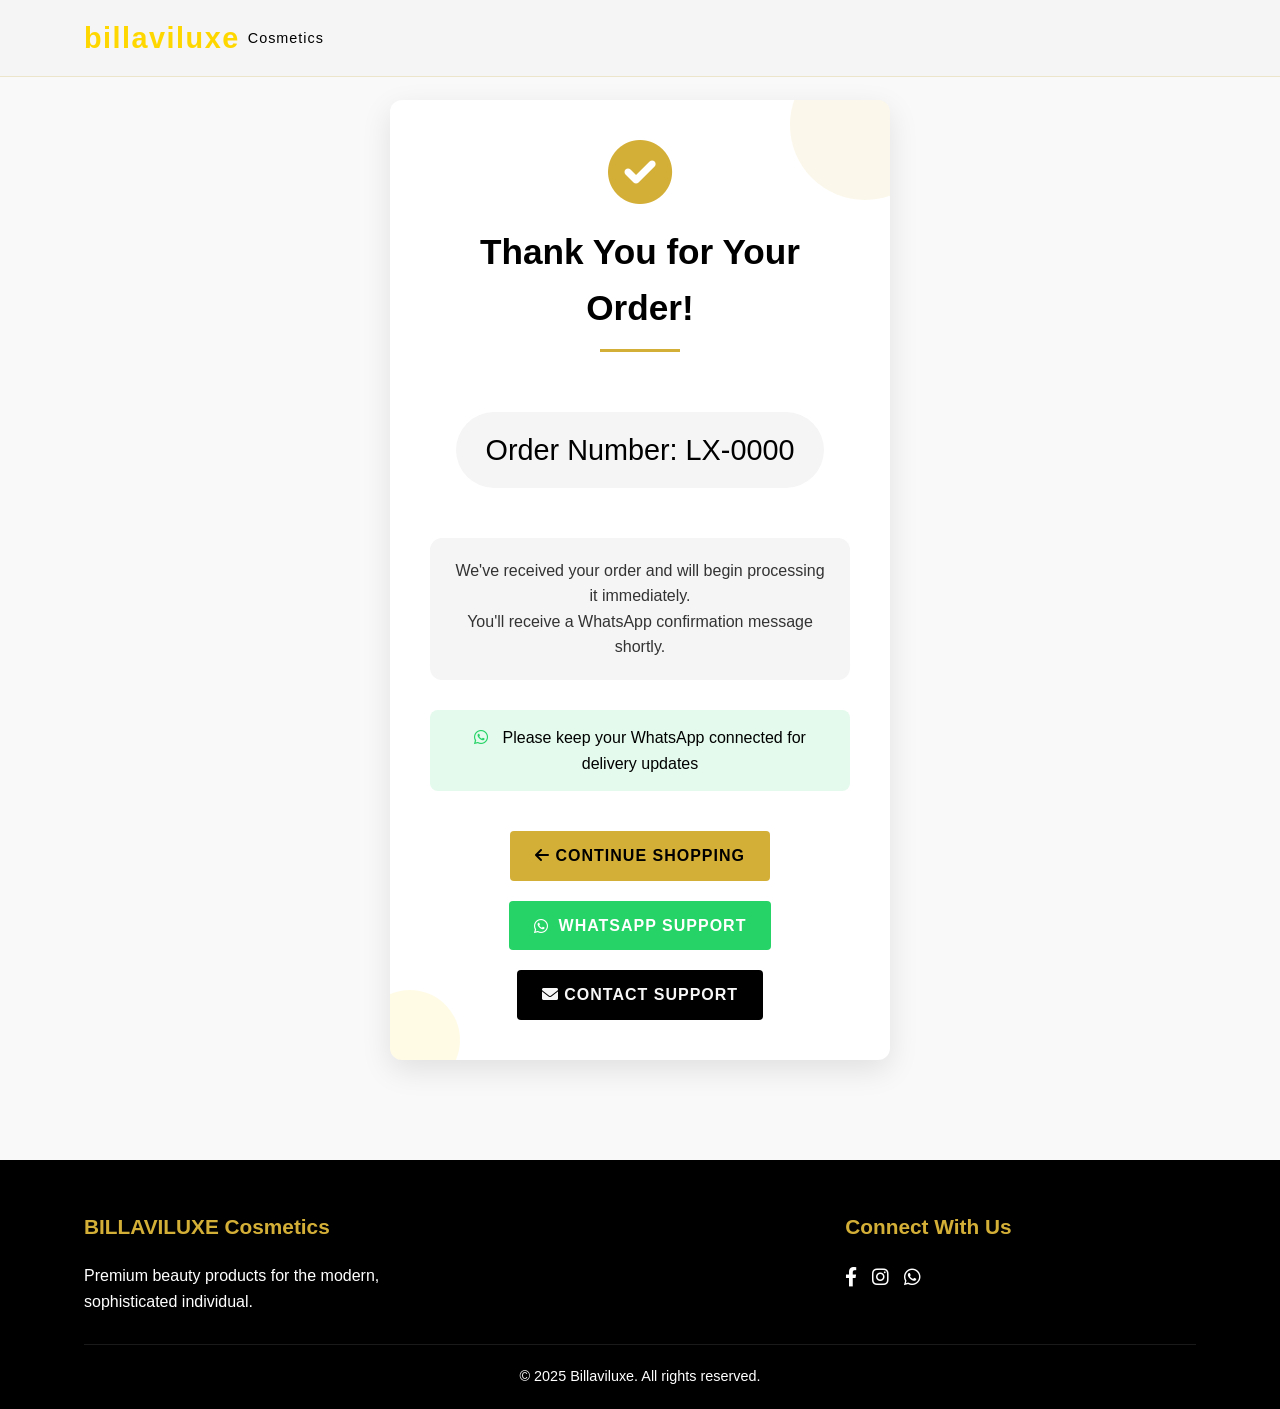
<file: thank-you.html>
<!DOCTYPE html>
<html lang="en">
<head>
    <meta charset="UTF-8">
    <meta name="viewport" content="width=device-width, initial-scale=1.0">
    <title>Order Confirmation - billaviluxe Cosmetics</title>
    <link rel="stylesheet" href="css/style.css">
    <link rel="stylesheet" href="https://cdnjs.cloudflare.com/ajax/libs/font-awesome/6.0.0-beta3/css/all.min.css">
    <style>
        .thank-you-section {
            min-height: 70vh;
            display: flex;
            align-items: center;
            padding: 100px 0;
            text-align: center;
        }

        .confirmation-box {
            max-width: 800px;
            margin: 0 auto;
            padding: 40px;
            background: white;
            border-radius: 12px;
            box-shadow: 0 10px 30px rgba(0,0,0,0.1);
            position: relative;
            overflow: hidden;
        }

        .confirmation-box::before {
            content: '';
            position: absolute;
            top: -50px;
            right: -50px;
            width: 150px;
            height: 150px;
            background: var(--secondary-color);
            border-radius: 50%;
            opacity: 0.1;
        }

        .confirmation-box::after {
            content: '';
            position: absolute;
            bottom: -30px;
            left: -30px;
            width: 100px;
            height: 100px;
            background: var(--accent-color);
            border-radius: 50%;
            opacity: 0.1;
        }

        .checkmark-icon {
            font-size: 4rem;
            color: var(--secondary-color);
            margin-bottom: 20px;
            animation: bounce 1s ease;
        }

        @keyframes bounce {
            0%, 100% { transform: translateY(0); }
            50% { transform: translateY(-20px); }
        }

        .order-number {
            font-size: 1.8rem;
            color: var(--primary-color);
            margin: 20px 0;
            padding: 15px 30px;
            background: var(--light-gray);
            border-radius: 50px;
            display: inline-block;
        }

        .order-details {
            margin: 30px 0;
            padding: 20px;
            background: var(--light-gray);
            border-radius: 12px;
        }

        .whatsapp-notice {
            margin: 25px 0;
            padding: 15px;
            background: #25D36620;
            border-radius: 8px;
            color: var(--primary-color);
        }

        .whatsapp-notice i {
            color: #25D366;
            margin-right: 10px;
        }

        .cta-buttons {
            margin-top: 40px;
            display: flex;
            gap: 20px;
            justify-content: center;
            flex-wrap: wrap;
        }

        @media (max-width: 768px) {
            .confirmation-box {
                margin: 0 20px;
                padding: 30px;
            }
            
            .order-number {
                font-size: 1.4rem;
            }
        }
          .whatsapp-button {
      background-color: #25D366;
      color: white !important;
      display: flex;
      align-items: center;
      gap: 10px;
  }
  
  .whatsapp-button:hover {
      background-color: #128C7E;
      transform: translateY(-2px);
  }
  
  .btn-secondary {
      background-color: var(--primary-color);
      color: var(--light-color);
  }
    </style>
</head>
<body>
    <header class="main-header">
        <div class="container">
            <div class="logo">
                <h1>billaviluxe</h1>
                <span>Cosmetics</span>
            </div>
          
        </div>
    </header>

    <main class="thank-you-section">
        <div class="container">
            <div class="whatsapp-confirmation" style="display: none;">
    <h3>Your WhatsApp Order is Almost Complete!</h3>
    <p>Please check your WhatsApp messages and confirm your order with our team.</p>
    <p>If you didn't get redirected automatically:</p>
    <a id="whatsapp-link" class="btn whatsapp-btn" target="_blank">
        <i class="fab fa-whatsapp"></i> Open WhatsApp
    </a>
</div>
            <div class="confirmation-box">
                <i class="fas fa-check-circle checkmark-icon"></i>
                <h2 class="section-title">Thank You for Your Order!</h2>
                
                <div class="order-number">
                    Order Number: <span id="orderNumber">LX-0000</span>
                </div>

                <div class="order-details">
                    <p>We've received your order and will begin processing it immediately.</p>
                    <p>You'll receive a WhatsApp confirmation message shortly.</p>
                </div>

                <div class="whatsapp-notice">
                    <i class="fab fa-whatsapp"></i>
                    Please keep your WhatsApp connected for delivery updates
                </div>

                <div class="cta-buttons">
                    <a href="index.html#products" class="btn">
                        <i class="fas fa-arrow-left"></i> Continue Shopping
                    </a>
                    <a href="https://wa.me/212630339238" target="_blank" rel="noopener noreferrer" class="btn whatsapp-button">
    <i class="fab fa-whatsapp"></i> WhatsApp Support
</a>
<a href="mailto:elbannoury@gmail.com" class="btn btn-secondary">
    <i class="fas fa-envelope"></i> Contact Support
</a>
                </div>
            </div>
        </div>
    </main>

    <footer class="main-footer">
        <div class="container">
            <div class="footer-content">
                <div class="footer-section">
                    <h3>BILLAVILUXE Cosmetics</h3>
                    <p>Premium beauty products for the modern, sophisticated individual.</p>
                </div>
                <div class="footer-section">
                 <!--   <h3>Quick Links</h3>
                    <ul>
                        <li><a href="index.html">Home</a></li>
                        <li><a href="#products">Products</a></li>
                        <li><a href="#about">About</a></li>
                        <li><a href="#contact">Contact</a></li>
                        <li><a href="cart.html">Cart</a></li>
                    </ul>-->
                </div>
                <div class="footer-section">
                    <h3>Connect With Us</h3>
                    <div class="social-icons">
    <a href="https://www.facebook.com/BILLAVILUXE" target="_blank" rel="noopener noreferrer" class="social-link">
        <i class="fab fa-facebook-f"></i>
    </a>
    <a href="https://www.instagram.com/BILLAVILUXE/" target="_blank" rel="noopener noreferrer" class="social-link">
        <i class="fab fa-instagram"></i>
    </a> 
            <a href="https://wa.me/212630339238" target="_blank" rel="noopener noreferrer" class="social-link">
     <i class="fab fa-whatsapp"></i>
 </a>
                    </div>
                </div>
            </div>
            <div class="copyright">
                <p>&copy; 2025 Billaviluxe. All rights reserved.</p>
            </div>
        </div>
    </footer>


<script>
    const urlParams = new URLSearchParams(window.location.search);
    const orderNumber = urlParams.get('order');
    
    if (orderNumber.startsWith('WC')) {
        document.querySelector('.whatsapp-confirmation').style.display = 'block';
        const orderData = JSON.parse(localStorage.getItem('lastOrder'));
        document.getElementById('whatsapp-link').href = `https://wa.me/212700720490?text=Confirm%20Order%20${orderNumber}`;
    }
</script>
    <script>
        // Get order number from URL
        const urlParams = new URLSearchParams(window.location.search);
        const orderNumber = urlParams.get('order') || 'LX-0000';
        document.getElementById('orderNumber').textContent = orderNumber;

        // Update cart count
        document.addEventListener('DOMContentLoaded', () => {
            const cart = JSON.parse(localStorage.getItem('cart')) || [];
            const count = cart.reduce((total, item) => total + item.quantity, 0);
            document.querySelectorAll('.cart-count').forEach(el => el.textContent = count);
        });
    </script>
    
</body>
</html>
</file>
<file: css/style.css>
/* Global Styles */
:root {
    --primary-color: #000000;
    --secondary-color: #D4AF37;
    --accent-color: #FFD700;
    --light-color: #f8f8f8;
    --dark-color: #222222;
    --text-color: #333333;
    --light-gray: #f5f5f5;
    --medium-gray: #e0e0e0;
    --dark-gray: #777777;
}

* {
    margin: 0;
    padding: 0;
    box-sizing: border-box;
}

body {
    font-family: 'Montserrat', sans-serif;
    color: var(--text-color);
    line-height: 1.6;
    background-color: #f9f9f9;
}

.container {
    width: 90%;
    max-width: 1200px;
    margin: 0 auto;
    padding: 0 15px;
}

.btn {
    display: inline-block;
    background-color: var(--secondary-color);
    color: var(--primary-color);
    padding: 12px 25px;
    border: none;
    border-radius: 4px;
    cursor: pointer;
    font-weight: 600;
    text-transform: uppercase;
    letter-spacing: 1px;
    transition: all 0.3s ease;
    text-decoration: none;
}

.btn:hover {
    background-color: var(--accent-color);
    transform: translateY(-2px);
}

.section-title {
    text-align: center;
    margin-bottom: 40px;
    font-size: 2.2rem;
    color: var(--primary-color);
    position: relative;
    padding-bottom: 15px;
}

.section-title::after {
    content: '';
    position: absolute;
    bottom: 0;
    left: 50%;
    transform: translateX(-50%);
    width: 80px;
    height: 3px;
    background-color: var(--secondary-color);
}

/* Header Styles */
  .container {
            width: 90%;
            max-width: 1400px;
            margin: 0 auto;
            padding: 0 20px;
        }

        /* ===== Header Styles ===== */
        .main-header {
            background-color: whitesmoke;
            backdrop-filter: blur(8px);
            position: fixed;
            width: 100%;
            top: 0;
            z-index: 1000;
            padding: 15px 0;
            border-bottom: 1px solid rgba(201, 162, 39, 0.2);
            transition: var(--transition);
        }

        .main-header.scrolled {
            padding: 10px 0;
            background-color: rgba(0, 0, 0, 0.95);
        }

        .header-content {
            display: flex;
            justify-content: space-between;
            align-items: center;
        }

        .logo {
            display: flex;
            align-items: center;
            gap: 8px;
        }

        .logo h1 {
            font-size: 1.8rem;
            font-weight: 700;
            letter-spacing: 1.5px;
            margin: 0;
            background: gold;
            -webkit-background-clip: text;
            -webkit-text-fill-color: transparent;
            transition: var(--transition);
        }

        .logo span {
            font-size: 0.9rem;
            color: black;
            letter-spacing: 1px;
            font-weight: 300;
        }


        .main-nav ul {
            display: flex;
            gap: 2vw;
            list-style: none;
        }

        .main-nav a {
            color: rgba(255, 255, 255, 0.9);
            text-decoration: none;
            font-weight: 500;
            font-size: 0.95rem;
            letter-spacing: 0.5px;
            position: relative;
            padding: 8px 0;
            transition: var(--transition);
        }

        .main-nav a::after {
            content: '';
            position: absolute;
            bottom: 0;
            left: 0;
            width: 0;
            height: 2px;
            background: linear-gradient(90deg, var(--gold), var(--light-gold));
            transition: width 0.4s ease;
        }

        .main-nav a:hover {
            color: white;
        }

        .main-nav a:hover::after {
            width: 100%;
        }

        .cart-link {
            display: flex;
            align-items: center;
            gap: 6px;
            margin-left: 20px;
            position: relative;
        }

        .cart-link i {
            font-size: 1.1rem;
            color: rgba(255, 255, 255, 0.9);
            transition: var(--transition);
        }

        .cart-count {
            background: var(--gold);
            color: var(--black);
            width: 22px;
            height: 22px;
            border-radius: 50%;
            display: flex;
            align-items: center;
            justify-content: center;
            font-size: 0.7rem;
            font-weight: 700;
            position: absolute;
            top: -8px;
            right: -8px;
            box-shadow: 0 2px 5px rgba(0, 0, 0, 0.2);
        }

/* Hero Section */
.hero {
    background: linear-gradient(rgba(0, 0, 0, 0.7), rgba(0, 0, 0, 0.7)), url('images/hero-bg.jpg') no-repeat center center/cover;
    color: white;
    text-align: center;
    padding: 100px 0;
    height: 80vh;
    display: flex;
    align-items: center;
    justify-content: center;
}

.hero h2 {
    font-size: 3.5rem;
    margin-bottom: 20px;
    color: var(--secondary-color);
}

.hero p {
    font-size: 1.2rem;
    margin-bottom: 30px;
    max-width: 700px;
    margin-left: auto;
    margin-right: auto;
}

/* Products Section */
.products {
    padding: 80px 0;
    background-color: white;
}

.product-grid {
    display: grid;
    grid-template-columns: repeat(auto-fill, minmax(250px, 1fr));
    gap: 30px;
    margin-top: 40px;
}

.product-card {
    background-color: white;
    border-radius: 8px;
    overflow: hidden;
    box-shadow: 0 5px 15px rgba(0, 0, 0, 0.1);
    transition: transform 0.3s ease, box-shadow 0.3s ease;
    text-align: center;
    padding: 15px 6PX;
    border: 1px solid var(--medium-gray);
}

.product-card:hover {
    transform: translateY(-10px);
    box-shadow: 0 15px 30px rgba(0, 0, 0, 0.2);
}

.product-card img {
    width: 100%;
    height: 200px;
    border-radius: 10px;
    object-fit: cover;
    border-bottom: 1px solid var(--medium-gray);
    margin-bottom: 15px;
}

.product-card h3 {
    font-size: 1.2rem;
    margin-bottom: 10px;
    color: var(--primary-color);
}

.price {
    font-size: 1.1rem;
    color: var(--secondary-color);
    font-weight: 600;
    margin-bottom: 15px;
}

.add-to-cart {
    background-color: var(--primary-color);
    color: white;
    border: none;
    padding: 10px 20px;
    border-radius: 4px;
    cursor: pointer;
    font-weight: 500;
    transition: background-color 0.3s ease;
    width: 100%;
}

.add-to-cart:hover {
    background-color: var(--secondary-color);
    color: var(--primary-color);
}

/* About Section */
.about {
    padding: 80px 0;
    background-color: var(--light-gray);
    text-align: center;
}

.about p {
    max-width: 800px;
    margin: 0 auto 20px;
}

/* Contact Section */
.contact {
    padding: 80px 0;
    background-color: white;
}

.contact form {
    max-width: 600px;
    margin: 0 auto;
    display: grid;
    gap: 20px;
}

.contact input,
.contact textarea {
    width: 100%;
    padding: 12px;
    border: 1px solid var(--medium-gray);
    border-radius: 4px;
    font-family: inherit;
}

.contact textarea {
    height: 150px;
    resize: vertical;
}

/* Footer */
.main-footer {
    background-color: var(--primary-color);
    color: white;
    padding: 50px 0 20px;
}

.footer-content {
    display: grid;
    grid-template-columns: repeat(auto-fit, minmax(250px, 1fr));
    gap: 30px;
    margin-bottom: 30px;
}

.footer-section h3 {
    color: var(--secondary-color);
    margin-bottom: 20px;
    font-size: 1.3rem;
}

.footer-section ul {
    list-style: none;
}

.footer-section ul li {
    margin-bottom: 10px;
}

.footer-section ul li a {
    color: white;
    text-decoration: none;
    transition: color 0.3s ease;
}

.footer-section ul li a:hover {
    color: var(--secondary-color);
}

.social-icons {
    display: flex;
    gap: 15px;
}

.social-icons a {
    color: white;
    font-size: 1.2rem;
    transition: color 0.3s ease;
}

.social-icons a:hover {
    color: var(--secondary-color);
}

.copyright {
    text-align: center;
    padding-top: 20px;
    border-top: 1px solid rgba(255, 255, 255, 0.1);
    font-size: 0.9rem;
}

/* Cart Page Styles */
.cart-section {
    padding: 80px 0;
    min-height: 70vh;
}

.cart-container {
    display: grid;
    grid-template-columns: 2fr 1fr;
    gap: 30px;
}

.cart-items table {
    width: 100%;
    border-collapse: collapse;
}

.cart-items th,
.cart-items td {
    padding: 5px;
    text-align: center;
    border-radius: 5px;
    border-bottom: 1px solid var(--medium-gray);
}
   
.cart-items th {
    background-color: var(--primary-color);
    color: white;
    font-weight: 500;
}

.cart-items tr:hover {
    background-color: var(--light-gray);
    gap: 20px;
}

.quantity-btn {
    background-color: var(--primary-color);
    color: white;
    border: none;
    width: 30px;
    height: 30px;
    border-radius: 4px;
    cursor: pointer;
    font-weight: bold;
    margin: 0 5px;
}

.quantity-btn:hover {
    background-color: var(--secondary-color);
}

.remove-btn {
    background-color: transparent;
    border: none;
    color: var(--dark-gray);
    cursor: pointer;
    font-size: 1rem;
}

.remove-btn:hover {
    color: #ff0000;
}

.cart-summary {
    background-color: white;
    padding: 25px;
    border-radius: 8px;
    box-shadow: 0 5px 15px rgba(0, 0, 0, 0.1);
    height: fit-content;
}

.cart-summary h3 {
    margin-bottom: 20px;
    color: var(--primary-color);
    font-size: 1.5rem;
    border-bottom: 1px solid var(--medium-gray);
    padding-bottom: 10px;
}

.summary-details {
    margin-bottom: 25px;
}

.summary-row {
    display: flex;
    justify-content: space-between;
    margin-bottom: 15px;
}

.summary-row.total {
    font-weight: bold;
    font-size: 1.1rem;
    border-top: 1px solid var(--medium-gray);
    padding-top: 15px;
    margin-top: 15px;
}

.continue-shopping {
    display: block;
    text-align: center;
    margin-top: 15px;
    color: var(--primary-color);
    text-decoration: none;
    font-weight: 500;
}

.continue-shopping:hover {
    color: var(--secondary-color);
}

/* Responsive Styles */
@media (max-width: 768px) {
    .main-nav ul {
        flex-direction: column;
        align-items: flex-end;
    }

    .main-nav li {
        margin: 5px 0;
    }

    .hero h2 {
        font-size: 2.5rem;
    }

    .product-grid {
        grid-template-columns: repeat(auto-fill, minmax(200px, 1fr));
    }

    .cart-container {
        grid-template-columns: 1fr;
    }

    .footer-content {
        grid-template-columns: 1fr;
    }
}

@media (max-width: 480px) {
    .hero h2 {
        font-size: 2rem;
    }

    .section-title {
        font-size: 1.8rem;
    }

    .cart-items th,
    .cart-items td {
        padding: 10px 5px;
        font-size: 0.9rem;
    }

    .quantity-btn {
        width: 25px;
        height: 25px;
    }
}
/* Add these styles to your existing CSS */

.cart-product-image {
    width: 96%;
    height: 60px;
    display: flex;
    align-items: center;
    justify-content: center;
    overflow: hidden;
    border-radius: 4px;
    border: 1px solid var(--medium-gray);
}

.cart-product-image img {
    width: 100%;
    height: 100%;
    object-fit: cover;
}

/* Update the cart items table header to include the image column */
.cart-items th:first-child {
    width: 80px;
}
/* Checkout Page Styles */
.checkout-section {
    padding: 80px 0;
    min-height: 70vh;
}

.checkout-container {
    display: grid;
    grid-template-columns: 1.5fr 1fr;
    gap: 40px;
}

.checkout-form {
    background: white;
    padding: 30px;
    border-radius: 8px;
    box-shadow: 0 5px 15px rgba(0, 0, 0, 0.05);
}

.order-summary {
    background: white;
    padding: 30px;
    border-radius: 8px;
    box-shadow: 0 5px 15px rgba(0, 0, 0, 0.05);
    height: fit-content;
    position: sticky;
    top: 100px;
}

.form-group {
    margin-bottom: 20px;
}

.form-group label {
    display: block;
    margin-bottom: 8px;
    font-weight: 500;
}

.form-group input,
.form-group select,
.form-group textarea {
    width: 100%;
    padding: 12px;
    border: 1px solid var(--medium-gray);
    border-radius: 4px;
    font-family: inherit;
}

.form-group textarea {
    min-height: 100px;
    resize: vertical;
}

.form-row {
    display: grid;
    grid-template-columns: 1fr 1fr;
    gap: 20px;
}

.payment-methods {
    margin: 25px 0;
}

.payment-option {
    margin-bottom: 15px;
}

.payment-option input {
    margin-right: 10px;
}

.credit-card-info {
    margin-top: 20px;
    padding-top: 20px;
    border-top: 1px solid var(--medium-gray);
}

.place-order-btn {
    width: 100%;
    padding: 15px;
    font-size: 1.1rem;
    margin-top: 20px;
}

.order-items {
    margin-bottom: 30px;
}

.order-item {
    display: flex;
    align-items: center;
    padding: 15px 0;
    border-bottom: 1px solid var(--medium-gray);
}

.order-item:last-child {
    border-bottom: none;
}

.item-image {
    width: 60px;
    height: 60px;
    margin-right: 15px;
    border-radius: 4px;
    overflow: hidden;
}

.item-image img {
    width: 100%;
    height: 100%;
    object-fit: cover;
}

.item-details {
    flex: 1;
}

.item-details h4 {
    margin-bottom: 5px;
    font-size: 1rem;
}

.item-details p {
    color: var(--dark-gray);
    font-size: 0.9rem;
}

.item-total {
    font-weight: 600;
}

.order-totals {
    border-top: 1px solid var(--medium-gray);
    padding-top: 20px;
}

/* Thank You Page */
.thank-you-section {
    text-align: center;
    padding: 100px 0;
}

.thank-you-icon {
    font-size: 5rem;
    color: var(--secondary-color);
    margin-bottom: 30px;
}

/* Responsive Styles */
@media (max-width: 768px) {
    .checkout-container {
        grid-template-columns: 1fr;
    }
    
    .order-summary {
        position: static;
        margin-top: 40px;
    }
    
    .form-row {
        grid-template-columns: 1fr;
    }
}
/* Phone Input Styles */
.phone-input {
    display: flex;
    align-items: center;
    border: 1px solid var(--medium-gray);
    border-radius: 4px;
    overflow: hidden;
}

.phone-input .prefix {
    padding: 0 12px;
    background: #f5f5f5;
    height: 100%;
    display: flex;
    align-items: center;
    border-right: 1px solid var(--medium-gray);
}

.phone-input input {
    flex: 1;
    border: none;
    padding: 12px;
}

.hint {
    display: block;
    margin-top: 5px;
    color: var(--dark-gray);
    font-size: 0.8rem;
}

/* City Select Styles */
select {
    appearance: none;
    background-image: url("data:image/svg+xml;charset=UTF-8,%3csvg xmlns='http://www.w3.org/2000/svg' viewBox='0 0 24 24' fill='none' stroke='currentColor' stroke-width='2' stroke-linecap='round' stroke-linejoin='round'%3e%3cpolyline points='6 9 12 15 18 9'%3e%3c/polyline%3e%3c/svg%3e");
    background-repeat: no-repeat;
    background-position: right 10px center;
    background-size: 1em;
    padding-right: 2.5em;
}

/* Responsive Adjustments */
@media (max-width: 768px) {
    .checkout-container {
        grid-template-columns: 1fr;
    }
    
    .order-summary {
        margin-top: 40px;
    }
}
/* Checkout Page Updates */
.checkout-form h3 {
    margin-bottom: 20px;
    color: var(--secondary-color);
    font-size: 1.3rem;
}

.payment-methods {
    margin: 25px 0;
    border: 1px solid var(--medium-gray);
    border-radius: 8px;
    overflow: hidden;
}

.payment-option {
    padding: 15px;
    border-bottom: 1px solid var(--medium-gray);
    display: flex;
    align-items: center;
}

.payment-option:last-child {
    border-bottom: none;
}

.payment-option input {
    margin-right: 10px;
}

.payment-option.coming-soon {
    background-color: #f9f9f9;
    color: var(--dark-gray);
}

.cash-notice {
    background-color: #f8f8f8;
    padding: 15px;
    border-radius: 8px;
    margin: 20px 0;
    display: flex;
    align-items: center;
    color: var(--secondary-color);
}

.cash-notice i {
    margin-right: 10px;
    font-size: 1.2rem;
}

input[readonly] {
    background-color: #f5f5f5;
    cursor: not-allowed;
}

/* Thank You Page Updates */
.thank-you-section {
    text-align: center;
    padding: 100px 0;
    max-width: 600px;
    margin: 0 auto;
}

.thank-you-icon {
    font-size: 5rem;
    color: var(--secondary-color);
    margin-bottom: 30px;
}

.order-confirmation {
    background: white;
    padding: 30px;
    border-radius: 8px;
    box-shadow: 0 5px 15px rgba(0, 0, 0, 0.05);
    margin-top: 40px;
    text-align: left;
}

.order-confirmation h3 {
    color: var(--secondary-color);
    margin-bottom: 20px;
    border-bottom: 1px solid var(--medium-gray);
    padding-bottom: 10px;
}

.confirmation-details {
    display: grid;
    grid-template-columns: 1fr 1fr;
    gap: 15px;
}

.confirmation-row {
    margin-bottom: 15px;
}

.confirmation-row strong {
    display: block;
    margin-bottom: 5px;
    color: var(--primary-color);
}
/* Product Link Styling */
.product-link {
    text-decoration: none;
    color: inherit;
    display: block;
}

.product-link:hover h3 {
    color: var(--gold);
}

/* Back Button */
.back-btn {
    display: inline-flex;
    align-items: center;
    gap: 8px;
    margin-bottom: 30px;
    color: var(--gold);
    text-decoration: none;
    font-weight: 500;
}

.back-btn:hover {
    color: var(--light-gold);
}
</file>
